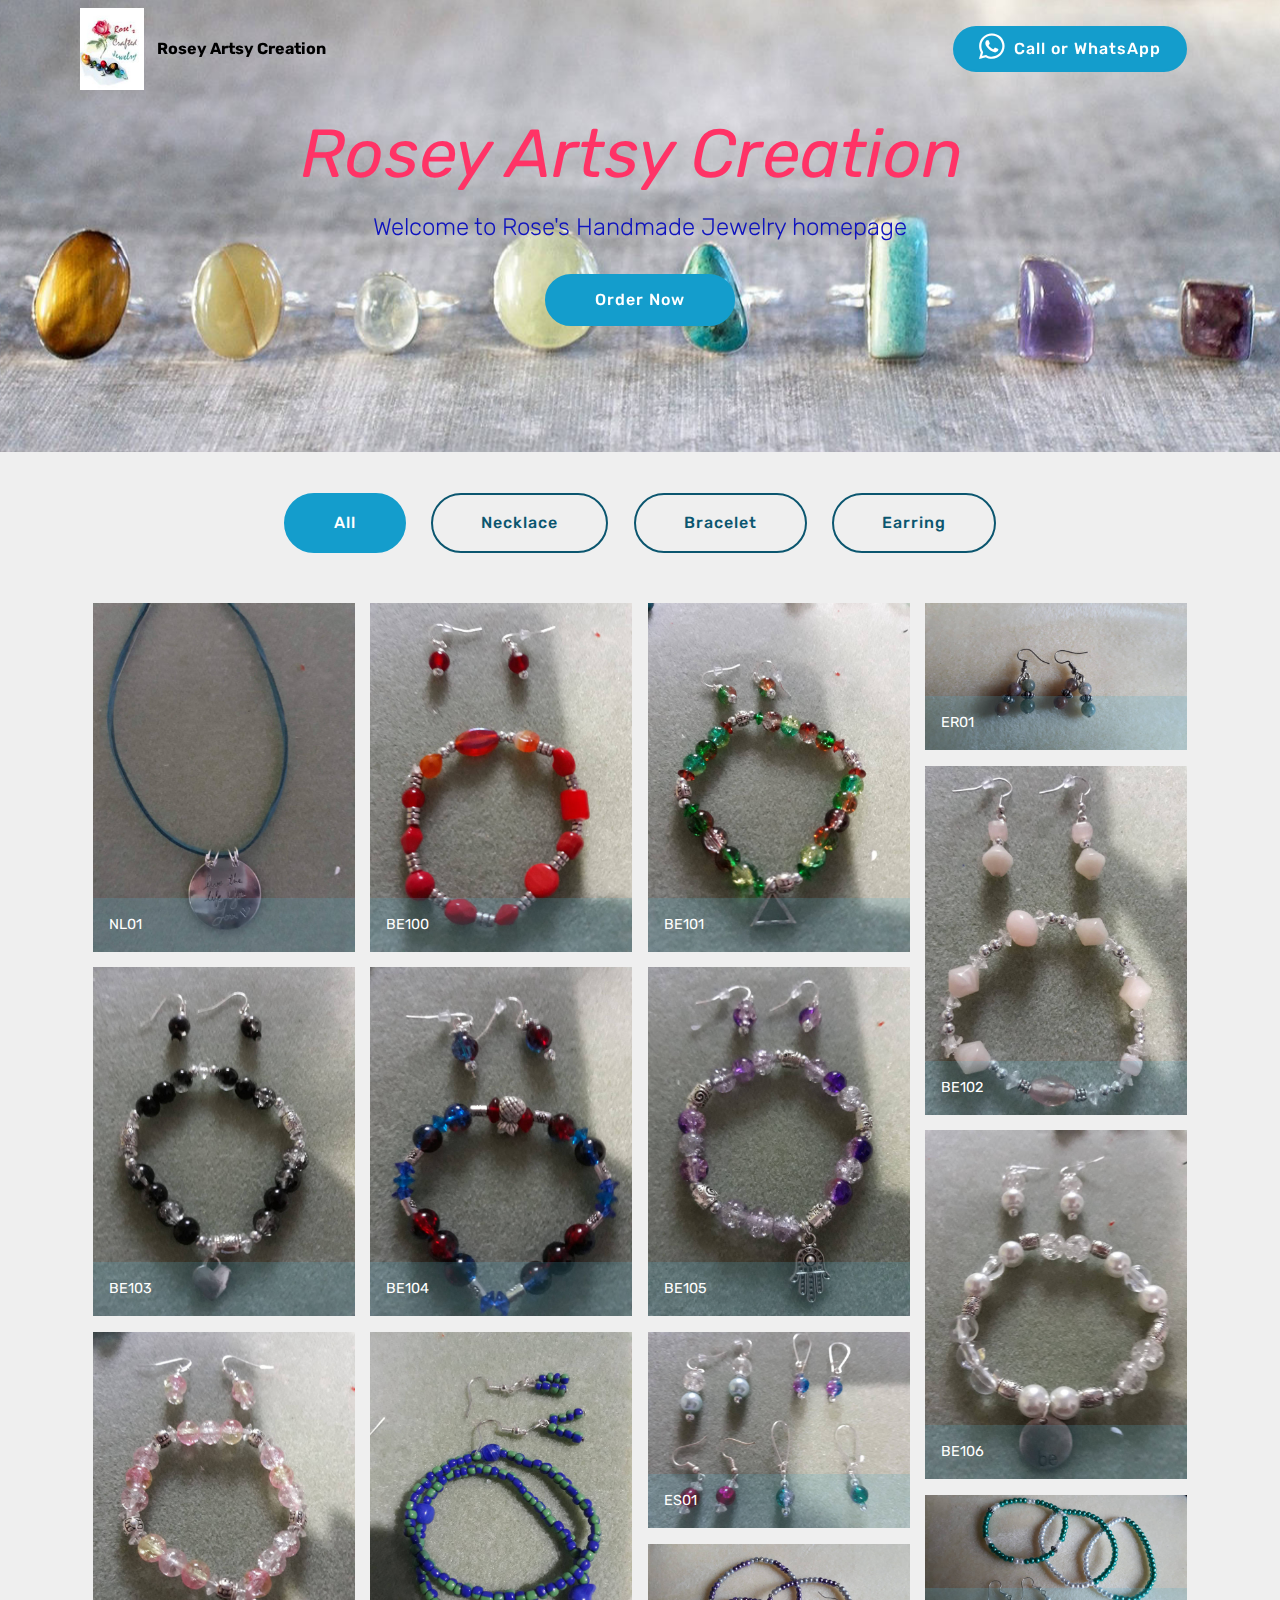
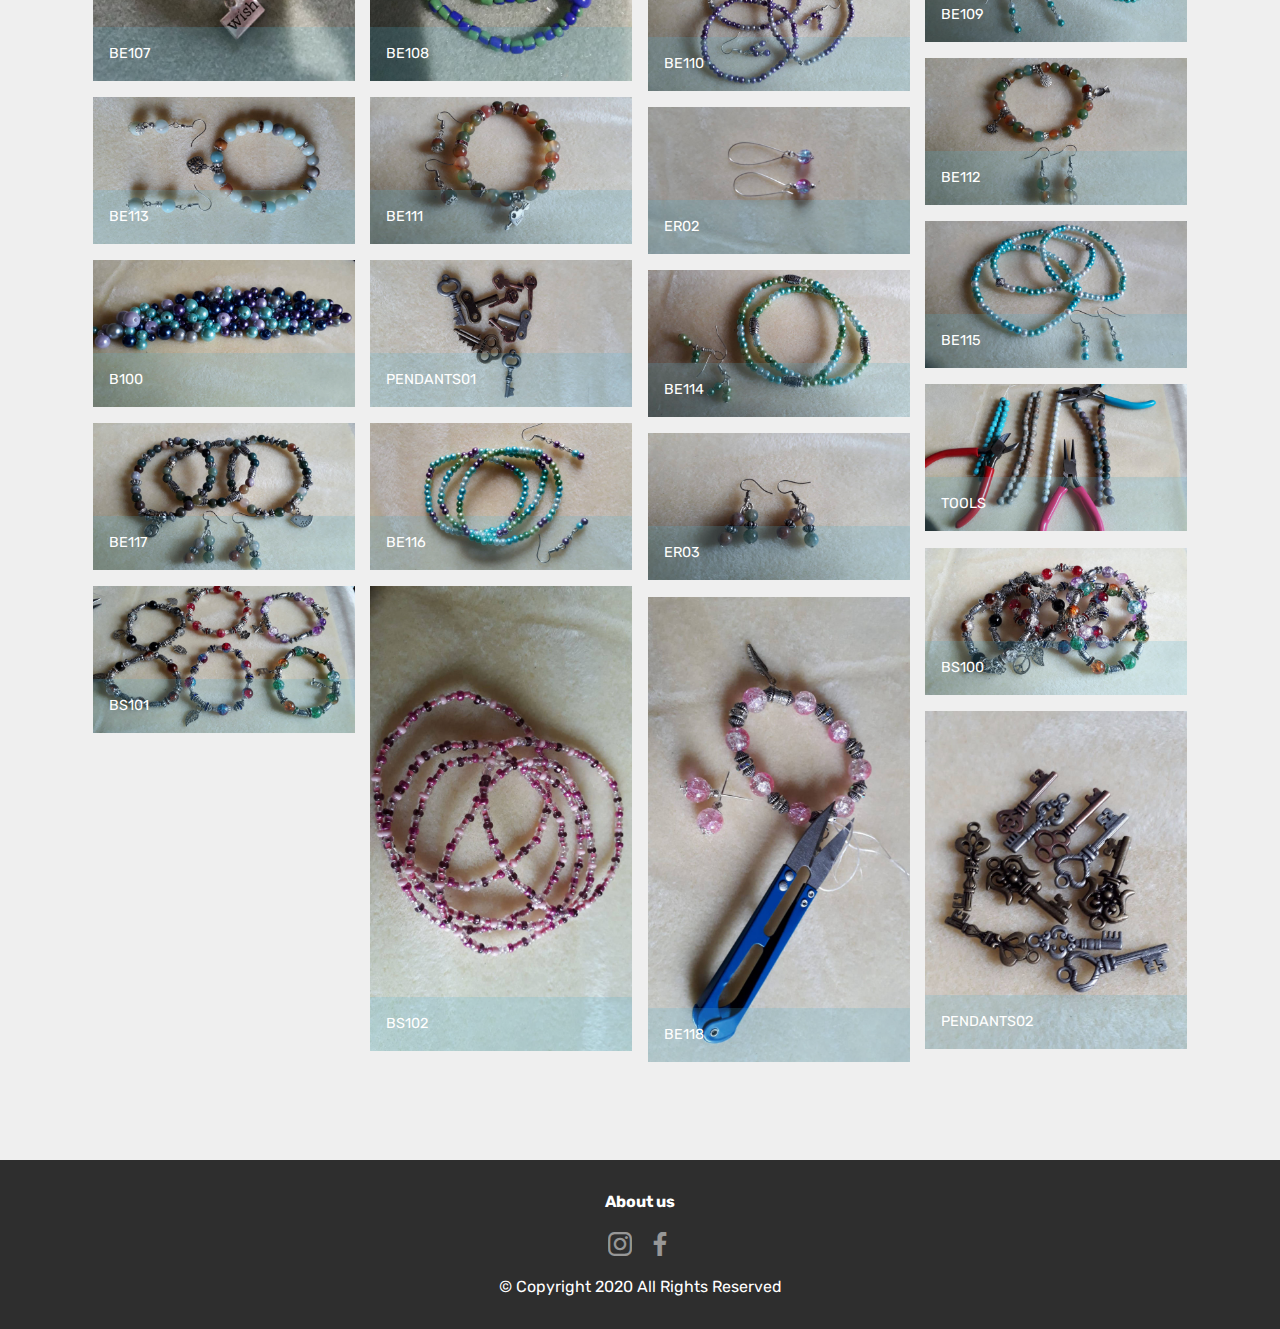
<file: index.html>
<!DOCTYPE html>
<html  >
<head>
  <!-- Site made with Mobirise Website Builder v4.12.0, https://mobirise.com -->
  <meta charset="UTF-8">
  <meta http-equiv="X-UA-Compatible" content="IE=edge">
  <meta name="generator" content="Mobirise v4.12.0, mobirise.com">
  <meta name="viewport" content="width=device-width, initial-scale=1, minimum-scale=1">
  <link rel="shortcut icon" href="assets/images/img-20190413-wa0018-122x156.jpg" type="image/x-icon">
  <meta name="description" content="">
  
  <title>Home</title>
  <link rel="stylesheet" href="assets/web/assets/mobirise-icons/mobirise-icons.css">
  <link rel="stylesheet" href="assets/bootstrap/css/bootstrap.min.css">
  <link rel="stylesheet" href="assets/bootstrap/css/bootstrap-grid.min.css">
  <link rel="stylesheet" href="assets/bootstrap/css/bootstrap-reboot.min.css">
  <link rel="stylesheet" href="assets/dropdown/css/style.css">
  <link rel="stylesheet" href="assets/tether/tether.min.css">
  <link rel="stylesheet" href="assets/socicon/css/styles.css">
  <link rel="stylesheet" href="assets/theme/css/style.css">
  <link rel="stylesheet" href="assets/gallery/style.css">
  <link rel="preload" as="style" href="assets/mobirise/css/mbr-additional.css"><link rel="stylesheet" href="assets/mobirise/css/mbr-additional.css" type="text/css">
  
  
  
</head>
<body>
  <section class="menu cid-rq1ci5N69X" once="menu" id="menu2-1">

    

    <nav class="navbar navbar-expand beta-menu navbar-dropdown align-items-center navbar-fixed-top navbar-toggleable-sm bg-color transparent">
        <button class="navbar-toggler navbar-toggler-right" type="button" data-toggle="collapse" data-target="#navbarSupportedContent" aria-controls="navbarSupportedContent" aria-expanded="false" aria-label="Toggle navigation">
            <div class="hamburger">
                <span></span>
                <span></span>
                <span></span>
                <span></span>
            </div>
        </button>
        <div class="menu-logo">
            <div class="navbar-brand">
                <span class="navbar-logo">
                    <a href="https://mobirise.co">
                        <img src="assets/images/img-20190413-wa0018-122x156.jpg" alt="Mobirise" title="" style="height: 5.1rem;">
                    </a>
                </span>
                <span class="navbar-caption-wrap"><a class="navbar-caption text-black display-7" href="https://mobirise.co">
                        Rosey Artsy Creation </a></span>
            </div>
        </div>
        <div class="collapse navbar-collapse" id="navbarSupportedContent">
            
            <div class="navbar-buttons mbr-section-btn"><a class="btn btn-sm btn-primary display-4" href="tel:18764228508"><span class="socicon socicon-whatsapp mbr-iconfont mbr-iconfont-btn"></span>
                    Call or WhatsApp</a></div>
        </div>
    </nav>
</section>

<section class="engine"><a href="https://mobirise.info/y">html website templates</a></section><section class="mbr-section content5 cid-rq1pBQLh9c mbr-parallax-background" id="content5-c">

    

    

    <div class="container">
        <div class="media-container-row">
            <div class="title col-12 col-md-8">
                <h2 class="align-center mbr-bold mbr-white pb-3 mbr-fonts-style display-1"><span style="font-weight: normal;"><em>Rosey Artsy Creation&nbsp;</em></span></h2>
                <h3 class="mbr-section-subtitle align-center mbr-light mbr-white pb-3 mbr-fonts-style display-5">Welcome to Rose's Handmade Jewelry homepage</h3>
                
                <div class="mbr-section-btn align-center"><a class="btn btn-primary display-4" href="page2.html">Order Now</a></div>
            </div>
        </div>
    </div>
</section>

<section class="mbr-gallery mbr-slider-carousel cid-rq1j20ryjX" id="gallery2-6">

    

    <div class="container">
        <div><!-- Filter --><div class="mbr-gallery-filter container gallery-filter-active"><ul buttons="0"><li class="mbr-gallery-filter-all"><a class="btn btn-md btn-primary-outline active display-7" href="">All</a></li></ul></div><!-- Gallery --><div class="mbr-gallery-row"><div class="mbr-gallery-layout-default"><div><div><div class="mbr-gallery-item mbr-gallery-item--p1" data-video-url="false" data-tags="Necklace"><div href="#lb-gallery2-6" data-slide-to="0" data-toggle="modal"><img src="assets/images/img-20190413-wa0008-1200x1600-800x1067.jpg" alt="" title=""><span class="icon-focus"></span><span class="mbr-gallery-title mbr-fonts-style display-7">NL01</span></div></div><div class="mbr-gallery-item mbr-gallery-item--p1" data-video-url="false" data-tags="Bracelet"><div href="#lb-gallery2-6" data-slide-to="1" data-toggle="modal"><img src="assets/images/img-20190413-wa0014-1200x1600-800x1067.jpg" alt="" title=""><span class="icon-focus"></span><span class="mbr-gallery-title mbr-fonts-style display-7">BE100</span></div></div><div class="mbr-gallery-item mbr-gallery-item--p1" data-video-url="false" data-tags="Bracelet"><div href="#lb-gallery2-6" data-slide-to="2" data-toggle="modal"><img src="assets/images/img-20190413-wa0005-1200x1600-800x1067.jpg" alt="" title=""><span class="icon-focus"></span><span class="mbr-gallery-title mbr-fonts-style display-7">BE101</span></div></div><div class="mbr-gallery-item mbr-gallery-item--p1" data-video-url="false" data-tags="Earring"><div href="#lb-gallery2-6" data-slide-to="3" data-toggle="modal"><img src="assets/images/whatsapp-image-2019-05-10-at-2.34.42-pm1-1600x900-800x450.jpg" alt="" title=""><span class="icon-focus"></span><span class="mbr-gallery-title mbr-fonts-style display-7">ER01</span></div></div><div class="mbr-gallery-item mbr-gallery-item--p1" data-video-url="false" data-tags="Bracelet"><div href="#lb-gallery2-6" data-slide-to="4" data-toggle="modal"><img src="assets/images/img-20190413-wa0007-1200x1600-800x1067.jpg" alt="" title=""><span class="icon-focus"></span><span class="mbr-gallery-title mbr-fonts-style display-7">BE102</span></div></div><div class="mbr-gallery-item mbr-gallery-item--p1" data-video-url="false" data-tags="Bracelet"><div href="#lb-gallery2-6" data-slide-to="5" data-toggle="modal"><img src="assets/images/img-20190413-wa0009-1200x1600-800x1067.jpg" alt="" title=""><span class="icon-focus"></span><span class="mbr-gallery-title mbr-fonts-style display-7">BE103</span></div></div><div class="mbr-gallery-item mbr-gallery-item--p1" data-video-url="false" data-tags="Bracelet"><div href="#lb-gallery2-6" data-slide-to="6" data-toggle="modal"><img src="assets/images/img-20190413-wa0006-1200x1600-800x1067.jpg" alt="" title=""><span class="icon-focus"></span><span class="mbr-gallery-title mbr-fonts-style display-7">BE104</span></div></div><div class="mbr-gallery-item mbr-gallery-item--p1" data-video-url="false" data-tags="Bracelet"><div href="#lb-gallery2-6" data-slide-to="7" data-toggle="modal"><img src="assets/images/img-20190413-wa0012-1200x1600-800x1067.jpg" alt="" title=""><span class="icon-focus"></span><span class="mbr-gallery-title mbr-fonts-style display-7">BE105</span></div></div><div class="mbr-gallery-item mbr-gallery-item--p1" data-video-url="false" data-tags="Bracelet"><div href="#lb-gallery2-6" data-slide-to="8" data-toggle="modal"><img src="assets/images/img-20190413-wa0013-1200x1600-800x1067.jpg" alt="" title=""><span class="icon-focus"></span><span class="mbr-gallery-title mbr-fonts-style display-7">BE106</span></div></div><div class="mbr-gallery-item mbr-gallery-item--p1" data-video-url="false" data-tags="Bracelet"><div href="#lb-gallery2-6" data-slide-to="9" data-toggle="modal"><img src="assets/images/img-20190413-wa0017-1200x1600-800x1067.jpg" alt="" title=""><span class="icon-focus"></span><span class="mbr-gallery-title mbr-fonts-style display-7">BE107</span></div></div><div class="mbr-gallery-item mbr-gallery-item--p1" data-video-url="false" data-tags="Bracelet"><div href="#lb-gallery2-6" data-slide-to="10" data-toggle="modal"><img src="assets/images/img-20190413-wa0011-1200x1600-800x1067.jpg" alt="" title=""><span class="icon-focus"></span><span class="mbr-gallery-title mbr-fonts-style display-7">BE108</span></div></div><div class="mbr-gallery-item mbr-gallery-item--p1" data-video-url="false" data-tags="Bracelet"><div href="#lb-gallery2-6" data-slide-to="11" data-toggle="modal"><img src="assets/images/img-20190413-wa0015-1600x1200-800x600.jpg" alt="" title=""><span class="icon-focus"></span><span class="mbr-gallery-title mbr-fonts-style display-7">ES01</span></div></div><div class="mbr-gallery-item mbr-gallery-item--p1" data-video-url="false" data-tags="Bracelet"><div href="#lb-gallery2-6" data-slide-to="12" data-toggle="modal"><img src="assets/images/whatsapp-image-2019-05-10-at-2.34.43-pm3-1600x900-800x450.jpg" alt="" title=""><span class="icon-focus"></span><span class="mbr-gallery-title mbr-fonts-style display-7">BE109</span></div></div><div class="mbr-gallery-item mbr-gallery-item--p1" data-video-url="false" data-tags="Bracelet"><div href="#lb-gallery2-6" data-slide-to="13" data-toggle="modal"><img src="assets/images/whatsapp-image-2019-05-10-at-2.34.43-pm2-1600x900-800x450.jpg" alt="" title=""><span class="icon-focus"></span><span class="mbr-gallery-title mbr-fonts-style display-7">BE110</span></div></div><div class="mbr-gallery-item mbr-gallery-item--p1" data-video-url="false" data-tags="Bracelet"><div href="#lb-gallery2-6" data-slide-to="14" data-toggle="modal"><img src="assets/images/whatsapp-image-2019-05-10-at-2.34.43-pm-1600x900-800x450.jpg" alt="" title=""><span class="icon-focus"></span><span class="mbr-gallery-title mbr-fonts-style display-7">BE112</span></div></div><div class="mbr-gallery-item mbr-gallery-item--p1" data-video-url="false" data-tags="Bracelet"><div href="#lb-gallery2-6" data-slide-to="15" data-toggle="modal"><img src="assets/images/whatsapp-image-2019-05-10-at-2.34.43-pm1-1600x900-800x450.jpg" alt="" title=""><span class="icon-focus"></span><span class="mbr-gallery-title mbr-fonts-style display-7">BE113</span></div></div><div class="mbr-gallery-item mbr-gallery-item--p1" data-video-url="false" data-tags="Bracelet"><div href="#lb-gallery2-6" data-slide-to="16" data-toggle="modal"><img src="assets/images/whatsapp-image-2019-05-10-at-2.34.47-pm1-1600x900-800x450.jpg" alt="" title=""><span class="icon-focus"></span><span class="mbr-gallery-title mbr-fonts-style display-7">BE111</span></div></div><div class="mbr-gallery-item mbr-gallery-item--p1" data-video-url="false" data-tags="Earring"><div href="#lb-gallery2-6" data-slide-to="17" data-toggle="modal"><img src="assets/images/whatsapp-image-2019-05-10-at-2.34.47-pm4-1600x900-800x450.jpg" alt="" title=""><span class="icon-focus"></span><span class="mbr-gallery-title mbr-fonts-style display-7">ER02</span></div></div><div class="mbr-gallery-item mbr-gallery-item--p1" data-video-url="false" data-tags="Bracelet"><div href="#lb-gallery2-6" data-slide-to="18" data-toggle="modal"><img src="assets/images/whatsapp-image-2019-05-10-at-2.34.47-pm2-1600x900-800x450.jpg" alt="" title=""><span class="icon-focus"></span><span class="mbr-gallery-title mbr-fonts-style display-7">BE115</span></div></div><div class="mbr-gallery-item mbr-gallery-item--p1" data-video-url="false" data-tags="Bracelet"><div href="#lb-gallery2-6" data-slide-to="19" data-toggle="modal"><img src="assets/images/whatsapp-image-2019-05-10-at-2.34.48-pm1-1600x900-800x450.jpg" alt="" title=""><span class="icon-focus"></span><span class="mbr-gallery-title mbr-fonts-style display-7">B100</span></div></div><div class="mbr-gallery-item mbr-gallery-item--p1" data-video-url="false" data-tags="Bracelet"><div href="#lb-gallery2-6" data-slide-to="20" data-toggle="modal"><img src="assets/images/whatsapp-image-2019-05-10-at-2.34.47-pm5-1600x900-800x450.jpg" alt="" title=""><span class="icon-focus"></span><span class="mbr-gallery-title mbr-fonts-style display-7">PENDANTS01</span></div></div><div class="mbr-gallery-item mbr-gallery-item--p1" data-video-url="false" data-tags="Bracelet"><div href="#lb-gallery2-6" data-slide-to="21" data-toggle="modal"><img src="assets/images/whatsapp-image-2019-05-10-at-2.34.47-pm-1600x900-800x450.jpg" alt="" title=""><span class="icon-focus"></span><span class="mbr-gallery-title mbr-fonts-style display-7">BE114</span></div></div><div class="mbr-gallery-item mbr-gallery-item--p1" data-video-url="false" data-tags="Bracelet"><div href="#lb-gallery2-6" data-slide-to="22" data-toggle="modal"><img src="assets/images/whatsapp-image-2019-05-10-at-2.34.42-pm-1600x900-800x450.jpg" alt="" title=""><span class="icon-focus"></span><span class="mbr-gallery-title mbr-fonts-style display-7">TOOLS</span></div></div><div class="mbr-gallery-item mbr-gallery-item--p1" data-video-url="false" data-tags="Bracelet"><div href="#lb-gallery2-6" data-slide-to="23" data-toggle="modal"><img src="assets/images/whatsapp-image-2019-05-10-at-2.34.42-pm2-1600x900-800x450.jpg" alt="" title=""><span class="icon-focus"></span><span class="mbr-gallery-title mbr-fonts-style display-7">BE117</span></div></div><div class="mbr-gallery-item mbr-gallery-item--p1" data-video-url="false" data-tags="Bracelet"><div href="#lb-gallery2-6" data-slide-to="24" data-toggle="modal"><img src="assets/images/whatsapp-image-2019-05-10-at-2.34.44-pm-1600x900-800x450.jpg" alt="" title=""><span class="icon-focus"></span><span class="mbr-gallery-title mbr-fonts-style display-7">BE116</span></div></div><div class="mbr-gallery-item mbr-gallery-item--p1" data-video-url="false" data-tags="Earring"><div href="#lb-gallery2-6" data-slide-to="25" data-toggle="modal"><img src="assets/images/whatsapp-image-2019-05-10-at-2.34.42-pm1-1600x900-800x450.jpg" alt="" title=""><span class="icon-focus"></span><span class="mbr-gallery-title mbr-fonts-style display-7">ER03</span></div></div><div class="mbr-gallery-item mbr-gallery-item--p1" data-video-url="false" data-tags="Bracelet"><div href="#lb-gallery2-6" data-slide-to="26" data-toggle="modal"><img src="assets/images/whatsapp-image-2019-05-10-at-2.34.48-pm4-1600x900-800x450.jpg" alt="" title=""><span class="icon-focus"></span><span class="mbr-gallery-title mbr-fonts-style display-7">BS100</span></div></div><div class="mbr-gallery-item mbr-gallery-item--p1" data-video-url="false" data-tags="Bracelet"><div href="#lb-gallery2-6" data-slide-to="27" data-toggle="modal"><img src="assets/images/whatsapp-image-2019-05-10-at-2.34.48-pm3-1600x900-800x450.jpg" alt="" title=""><span class="icon-focus"></span><span class="mbr-gallery-title mbr-fonts-style display-7">BS101</span></div></div><div class="mbr-gallery-item mbr-gallery-item--p1" data-video-url="false" data-tags="Bracelet"><div href="#lb-gallery2-6" data-slide-to="28" data-toggle="modal"><img src="assets/images/whatsapp-image-2019-05-10-at-2.34.46-pm-900x1600-800x1422.jpg" alt="" title=""><span class="icon-focus"></span><span class="mbr-gallery-title mbr-fonts-style display-7">BS102</span></div></div><div class="mbr-gallery-item mbr-gallery-item--p1" data-video-url="false" data-tags="Bracelet"><div href="#lb-gallery2-6" data-slide-to="29" data-toggle="modal"><img src="assets/images/whatsapp-image-2019-05-10-at-2.34.47-pm3-900x1600-800x1422.jpg" alt="" title=""><span class="icon-focus"></span><span class="mbr-gallery-title mbr-fonts-style display-7">BE118</span></div></div><div class="mbr-gallery-item mbr-gallery-item--p1" data-video-url="false" data-tags="Bracelet"><div href="#lb-gallery2-6" data-slide-to="30" data-toggle="modal"><img src="assets/images/whatsapp-image-2019-05-10-at-2.34.48-pm-900x1600-800x1035.jpeg" alt="" title=""><span class="icon-focus"></span><span class="mbr-gallery-title mbr-fonts-style display-7">PENDANTS02</span></div></div></div></div><div class="clearfix"></div></div></div><!-- Lightbox --><div data-app-prevent-settings="" class="mbr-slider modal fade carousel slide" tabindex="-1" data-keyboard="true" data-interval="false" id="lb-gallery2-6"><div class="modal-dialog"><div class="modal-content"><div class="modal-body"><div class="carousel-inner"><div class="carousel-item"><img src="assets/images/img-20190413-wa0008-1200x1600.jpg" alt="" title=""></div><div class="carousel-item"><img src="assets/images/img-20190413-wa0014-1200x1600.jpg" alt="" title=""></div><div class="carousel-item"><img src="assets/images/img-20190413-wa0005-1200x1600.jpg" alt="" title=""></div><div class="carousel-item active"><img src="assets/images/whatsapp-image-2019-05-10-at-2.34.42-pm1-1600x900.jpg" alt="" title=""></div><div class="carousel-item"><img src="assets/images/img-20190413-wa0007-1200x1600.jpg" alt="" title=""></div><div class="carousel-item"><img src="assets/images/img-20190413-wa0009-1200x1600.jpg" alt="" title=""></div><div class="carousel-item"><img src="assets/images/img-20190413-wa0006-1200x1600.jpg" alt="" title=""></div><div class="carousel-item"><img src="assets/images/img-20190413-wa0012-1200x1600.jpg" alt="" title=""></div><div class="carousel-item"><img src="assets/images/img-20190413-wa0013-1200x1600.jpg" alt="" title=""></div><div class="carousel-item"><img src="assets/images/img-20190413-wa0017-1200x1600.jpg" alt="" title=""></div><div class="carousel-item"><img src="assets/images/img-20190413-wa0011-1200x1600.jpg" alt="" title=""></div><div class="carousel-item"><img src="assets/images/img-20190413-wa0015-1600x1200.jpg" alt="" title=""></div><div class="carousel-item"><img src="assets/images/whatsapp-image-2019-05-10-at-2.34.43-pm3-1600x900.jpg" alt="" title=""></div><div class="carousel-item"><img src="assets/images/whatsapp-image-2019-05-10-at-2.34.43-pm2-1600x900.jpg" alt="" title=""></div><div class="carousel-item"><img src="assets/images/whatsapp-image-2019-05-10-at-2.34.43-pm-1600x900.jpg" alt="" title=""></div><div class="carousel-item"><img src="assets/images/whatsapp-image-2019-05-10-at-2.34.43-pm1-1600x900.jpg" alt="" title=""></div><div class="carousel-item"><img src="assets/images/whatsapp-image-2019-05-10-at-2.34.47-pm1-1600x900.jpg" alt="" title=""></div><div class="carousel-item"><img src="assets/images/whatsapp-image-2019-05-10-at-2.34.47-pm4-1600x900.jpg" alt="" title=""></div><div class="carousel-item"><img src="assets/images/whatsapp-image-2019-05-10-at-2.34.47-pm2-1600x900.jpg" alt="" title=""></div><div class="carousel-item"><img src="assets/images/whatsapp-image-2019-05-10-at-2.34.48-pm1-1600x900.jpg" alt="" title=""></div><div class="carousel-item"><img src="assets/images/whatsapp-image-2019-05-10-at-2.34.47-pm5-1600x900.jpg" alt="" title=""></div><div class="carousel-item"><img src="assets/images/whatsapp-image-2019-05-10-at-2.34.47-pm-1600x900.jpg" alt="" title=""></div><div class="carousel-item"><img src="assets/images/whatsapp-image-2019-05-10-at-2.34.42-pm-1600x900.jpg" alt="" title=""></div><div class="carousel-item"><img src="assets/images/whatsapp-image-2019-05-10-at-2.34.42-pm2-1600x900.jpg" alt="" title=""></div><div class="carousel-item"><img src="assets/images/whatsapp-image-2019-05-10-at-2.34.44-pm-1600x900.jpg" alt="" title=""></div><div class="carousel-item"><img src="assets/images/whatsapp-image-2019-05-10-at-2.34.42-pm1-1600x900.jpg" alt="" title=""></div><div class="carousel-item"><img src="assets/images/whatsapp-image-2019-05-10-at-2.34.48-pm4-1600x900.jpg" alt="" title=""></div><div class="carousel-item"><img src="assets/images/whatsapp-image-2019-05-10-at-2.34.48-pm3-1600x900.jpg" alt="" title=""></div><div class="carousel-item"><img src="assets/images/whatsapp-image-2019-05-10-at-2.34.46-pm-900x1600.jpg" alt="" title=""></div><div class="carousel-item"><img src="assets/images/whatsapp-image-2019-05-10-at-2.34.47-pm3-900x1600.jpg" alt="" title=""></div><div class="carousel-item"><img src="assets/images/whatsapp-image-2019-05-10-at-2.34.48-pm-900x1600.jpeg" alt="" title=""></div></div><a class="carousel-control carousel-control-prev" role="button" data-slide="prev" href="#lb-gallery2-6"><span class="mbri-left mbr-iconfont" aria-hidden="true"></span><span class="sr-only">Previous</span></a><a class="carousel-control carousel-control-next" role="button" data-slide="next" href="#lb-gallery2-6"><span class="mbri-right mbr-iconfont" aria-hidden="true"></span><span class="sr-only">Next</span></a><a class="close" href="#" role="button" data-dismiss="modal"><span class="sr-only">Close</span></a></div></div></div></div></div>
    </div>

</section>

<section once="" class="cid-rq1onAJ0ux" id="footer7-8">

    

    

    <div class="container">
        <div class="media-container-row align-center mbr-white">
            <div class="row row-links">
                <ul class="foot-menu">
                    
                    
                    
                    
                    
                <li class="foot-menu-item mbr-fonts-style display-7">
                        <a class="text-white mbr-bold" href="page1.html" target="_blank">About us</a>
                    </li></ul>
            </div>
            <div class="row social-row">
                <div class="social-list align-right pb-2">
                    
                    
                    
                    
                    
                    
                <div class="soc-item">
                        <a href="https://twitter.com/" target="_blank">
                            <span class="mbr-iconfont mbr-iconfont-social socicon-instagram socicon"></span>
                        </a>
                    </div><div class="soc-item">
                        <a href="https://www.facebook.com/pages/Mobirise/1616226671953247" target="_blank">
                            <span class="socicon-facebook socicon mbr-iconfont mbr-iconfont-social"></span>
                        </a>
                    </div></div>
            </div>
            <div class="row row-copirayt">
                <p class="mbr-text mb-0 mbr-fonts-style mbr-white align-center display-7">
                    © Copyright 2020 All Rights Reserved
                </p>
            </div>
        </div>
    </div>
</section>


  <script src="assets/web/assets/jquery/jquery.min.js"></script>
  <script src="assets/popper/popper.min.js"></script>
  <script src="assets/bootstrap/js/bootstrap.min.js"></script>
  <script src="assets/masonry/masonry.pkgd.min.js"></script>
  <script src="assets/imagesloaded/imagesloaded.pkgd.min.js"></script>
  <script src="assets/smoothscroll/smooth-scroll.js"></script>
  <script src="assets/dropdown/js/nav-dropdown.js"></script>
  <script src="assets/dropdown/js/navbar-dropdown.js"></script>
  <script src="assets/touchswipe/jquery.touch-swipe.min.js"></script>
  <script src="assets/tether/tether.min.js"></script>
  <script src="assets/bootstrapcarouselswipe/bootstrap-carousel-swipe.js"></script>
  <script src="assets/vimeoplayer/jquery.mb.vimeo_player.js"></script>
  <script src="assets/parallax/jarallax.min.js"></script>
  <script src="assets/theme/js/script.js"></script>
  <script src="assets/gallery/player.min.js"></script>
  <script src="assets/gallery/script.js"></script>
  <script src="assets/slidervideo/script.js"></script>
  
  
</body>
</html>
</file>
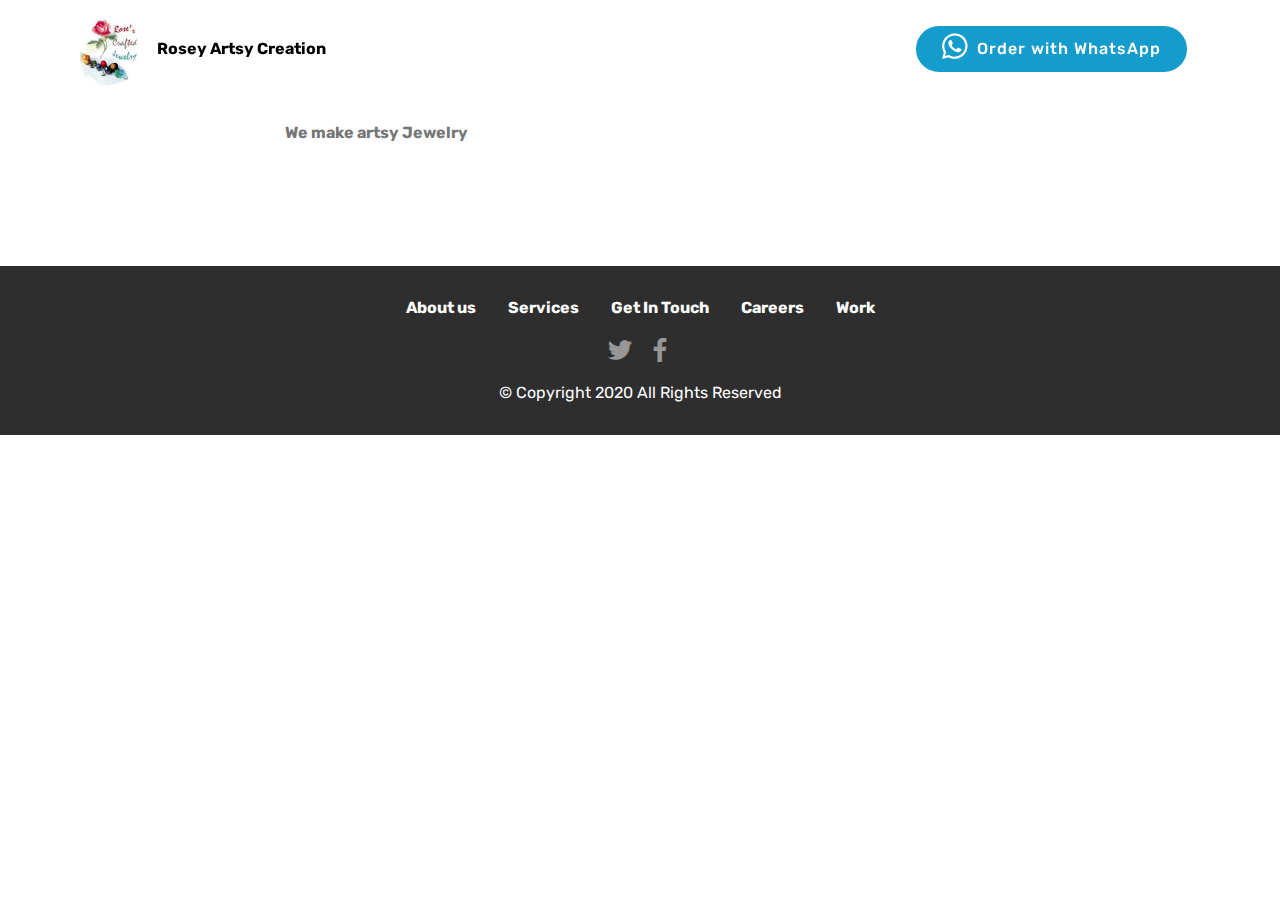
<file: page1.html>
<!DOCTYPE html>
<html  >
<head>
  <!-- Site made with Mobirise Website Builder v4.12.0, https://mobirise.com -->
  <meta charset="UTF-8">
  <meta http-equiv="X-UA-Compatible" content="IE=edge">
  <meta name="generator" content="Mobirise v4.12.0, mobirise.com">
  <meta name="viewport" content="width=device-width, initial-scale=1, minimum-scale=1">
  <link rel="shortcut icon" href="assets/images/img-20190413-wa0018-122x156.jpg" type="image/x-icon">
  <meta name="description" content="Web Page Builder Description">
  
  <title>about</title>
  <link rel="stylesheet" href="assets/bootstrap/css/bootstrap.min.css">
  <link rel="stylesheet" href="assets/bootstrap/css/bootstrap-grid.min.css">
  <link rel="stylesheet" href="assets/bootstrap/css/bootstrap-reboot.min.css">
  <link rel="stylesheet" href="assets/tether/tether.min.css">
  <link rel="stylesheet" href="assets/dropdown/css/style.css">
  <link rel="stylesheet" href="assets/socicon/css/styles.css">
  <link rel="stylesheet" href="assets/theme/css/style.css">
  <link rel="preload" as="style" href="assets/mobirise/css/mbr-additional.css"><link rel="stylesheet" href="assets/mobirise/css/mbr-additional.css" type="text/css">
  
  
  
</head>
<body>
  <section class="menu cid-rq1tbGjsDn" once="menu" id="menu2-h">

    

    <nav class="navbar navbar-expand beta-menu navbar-dropdown align-items-center navbar-fixed-top navbar-toggleable-sm bg-color transparent">
        <button class="navbar-toggler navbar-toggler-right" type="button" data-toggle="collapse" data-target="#navbarSupportedContent" aria-controls="navbarSupportedContent" aria-expanded="false" aria-label="Toggle navigation">
            <div class="hamburger">
                <span></span>
                <span></span>
                <span></span>
                <span></span>
            </div>
        </button>
        <div class="menu-logo">
            <div class="navbar-brand">
                <span class="navbar-logo">
                    <a href="https://mobirise.co">
                        <img src="assets/images/img-20190413-wa0018-122x156.jpg" alt="Mobirise" title="" style="height: 5.1rem;">
                    </a>
                </span>
                <span class="navbar-caption-wrap"><a class="navbar-caption text-black display-7" href="https://mobirise.co">
                        Rosey Artsy Creation </a></span>
            </div>
        </div>
        <div class="collapse navbar-collapse" id="navbarSupportedContent">
            
            <div class="navbar-buttons mbr-section-btn"><a class="btn btn-sm btn-primary display-4" href="https://wa.me/+18764228508"><span class="socicon socicon-whatsapp mbr-iconfont mbr-iconfont-btn"></span>
                    Order with WhatsApp</a></div>
        </div>
    </nav>
</section>

<section class="engine"><a href="https://mobirise.info/c">free website builder</a></section><section class="mbr-section article content12 cid-rq1sZBThDT" id="content12-f">
     

    <div class="container">
        <div class="media-container-row">
            <div class="mbr-text counter-container col-12 col-md-8 mbr-fonts-style display-7">
                <div><strong>We make artsy Jewelry&nbsp;</strong></div>
            </div>
        </div>
    </div>
</section>

<section once="" class="cid-rq1t9sVsAz" id="footer7-g">

    

    

    <div class="container">
        <div class="media-container-row align-center mbr-white">
            <div class="row row-links">
                <ul class="foot-menu">
                    
                    
                    
                    
                    
                <li class="foot-menu-item mbr-fonts-style display-7">
                        <a class="text-white mbr-bold" href="#" target="_blank">About us</a>
                    </li><li class="foot-menu-item mbr-fonts-style display-7">
                        <a class="text-white mbr-bold" href="#" target="_blank">Services</a>
                    </li><li class="foot-menu-item mbr-fonts-style display-7">
                        <a class="text-white mbr-bold" href="#" target="_blank">Get In Touch</a>
                    </li><li class="foot-menu-item mbr-fonts-style display-7">
                        <a class="text-white mbr-bold" href="#" target="_blank">Careers</a>
                    </li><li class="foot-menu-item mbr-fonts-style display-7">
                        <a class="text-white mbr-bold" href="#" target="_blank">Work</a>
                    </li></ul>
            </div>
            <div class="row social-row">
                <div class="social-list align-right pb-2">
                    
                    
                    
                    
                    
                    
                <div class="soc-item">
                        <a href="https://twitter.com/mobirise" target="_blank">
                            <span class="socicon-twitter socicon mbr-iconfont mbr-iconfont-social"></span>
                        </a>
                    </div><div class="soc-item">
                        <a href="https://www.facebook.com/pages/Mobirise/1616226671953247" target="_blank">
                            <span class="socicon-facebook socicon mbr-iconfont mbr-iconfont-social"></span>
                        </a>
                    </div></div>
            </div>
            <div class="row row-copirayt">
                <p class="mbr-text mb-0 mbr-fonts-style mbr-white align-center display-7">
                    © Copyright 2020 All Rights Reserved
                </p>
            </div>
        </div>
    </div>
</section>


  <script src="assets/web/assets/jquery/jquery.min.js"></script>
  <script src="assets/popper/popper.min.js"></script>
  <script src="assets/bootstrap/js/bootstrap.min.js"></script>
  <script src="assets/tether/tether.min.js"></script>
  <script src="assets/smoothscroll/smooth-scroll.js"></script>
  <script src="assets/dropdown/js/nav-dropdown.js"></script>
  <script src="assets/dropdown/js/navbar-dropdown.js"></script>
  <script src="assets/touchswipe/jquery.touch-swipe.min.js"></script>
  <script src="assets/theme/js/script.js"></script>
  
  
</body>
</html>
</file>
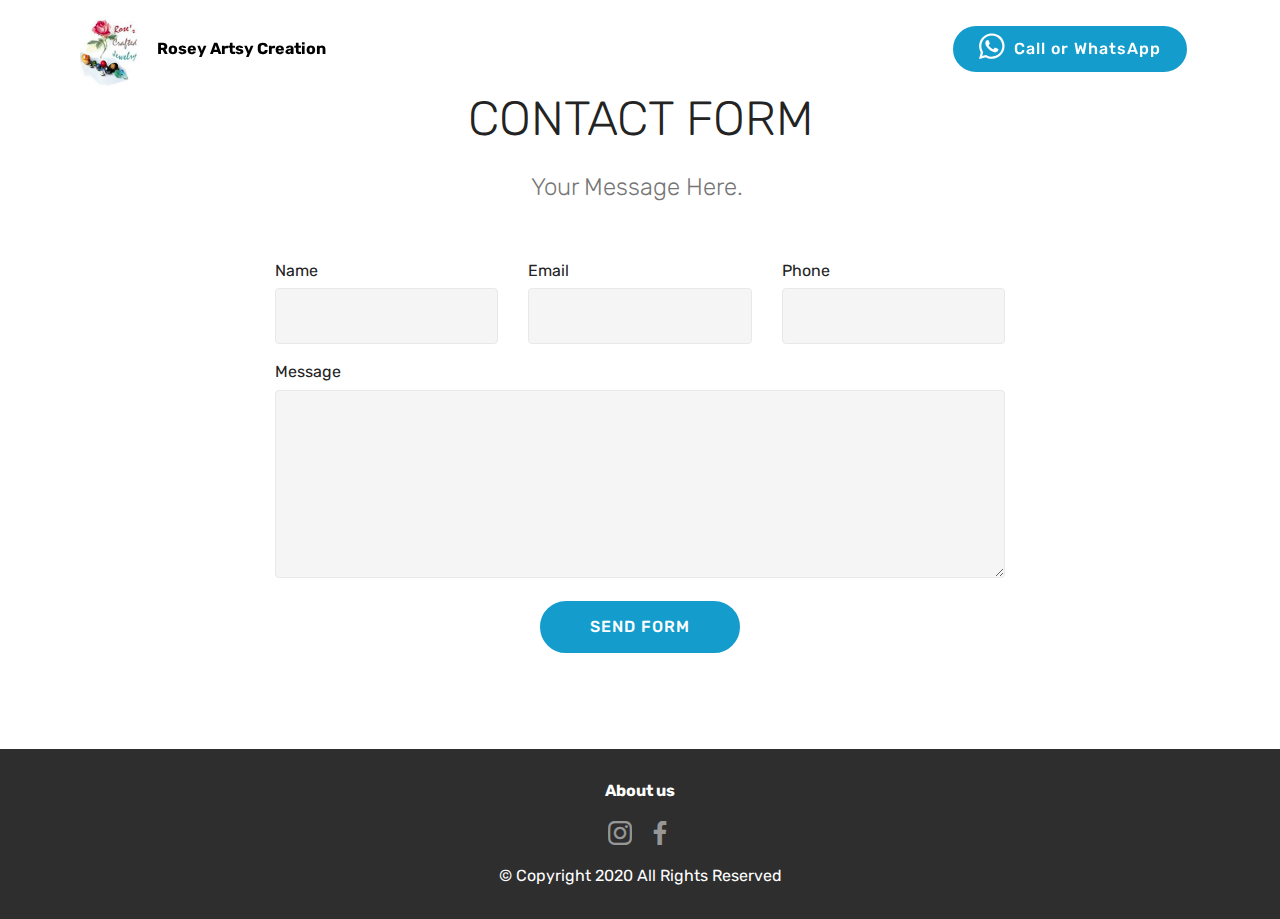
<file: page2.html>
<!DOCTYPE html>
<html  >
<head>
  <!-- Site made with Mobirise Website Builder v4.12.0, https://mobirise.com -->
  <meta charset="UTF-8">
  <meta http-equiv="X-UA-Compatible" content="IE=edge">
  <meta name="generator" content="Mobirise v4.12.0, mobirise.com">
  <meta name="viewport" content="width=device-width, initial-scale=1, minimum-scale=1">
  <link rel="shortcut icon" href="assets/images/img-20190413-wa0018-122x156.jpg" type="image/x-icon">
  <meta name="description" content="Site Creator Description">
  
  <title>Contact</title>
  <link rel="stylesheet" href="assets/bootstrap/css/bootstrap.min.css">
  <link rel="stylesheet" href="assets/bootstrap/css/bootstrap-grid.min.css">
  <link rel="stylesheet" href="assets/bootstrap/css/bootstrap-reboot.min.css">
  <link rel="stylesheet" href="assets/tether/tether.min.css">
  <link rel="stylesheet" href="assets/dropdown/css/style.css">
  <link rel="stylesheet" href="assets/socicon/css/styles.css">
  <link rel="stylesheet" href="assets/theme/css/style.css">
  <link rel="preload" as="style" href="assets/mobirise/css/mbr-additional.css"><link rel="stylesheet" href="assets/mobirise/css/mbr-additional.css" type="text/css">
  
  
  
</head>
<body>
  <section class="menu cid-rq1ci5N69X" once="menu" id="menu2-j">

    

    <nav class="navbar navbar-expand beta-menu navbar-dropdown align-items-center navbar-fixed-top navbar-toggleable-sm bg-color transparent">
        <button class="navbar-toggler navbar-toggler-right" type="button" data-toggle="collapse" data-target="#navbarSupportedContent" aria-controls="navbarSupportedContent" aria-expanded="false" aria-label="Toggle navigation">
            <div class="hamburger">
                <span></span>
                <span></span>
                <span></span>
                <span></span>
            </div>
        </button>
        <div class="menu-logo">
            <div class="navbar-brand">
                <span class="navbar-logo">
                    <a href="https://mobirise.co">
                        <img src="assets/images/img-20190413-wa0018-122x156.jpg" alt="Mobirise" title="" style="height: 5.1rem;">
                    </a>
                </span>
                <span class="navbar-caption-wrap"><a class="navbar-caption text-black display-7" href="https://mobirise.co">
                        Rosey Artsy Creation </a></span>
            </div>
        </div>
        <div class="collapse navbar-collapse" id="navbarSupportedContent">
            
            <div class="navbar-buttons mbr-section-btn"><a class="btn btn-sm btn-primary display-4" href="tel:18764228508"><span class="socicon socicon-whatsapp mbr-iconfont mbr-iconfont-btn"></span>
                    Call or WhatsApp</a></div>
        </div>
    </nav>
</section>

<section class="engine"><a href="https://mobirise.info/l">free site templates</a></section><section class="mbr-section form1 cid-rYvN42ph88" id="form1-l">

    

    
    <div class="container">
        <div class="row justify-content-center">
            <div class="title col-12 col-lg-8">
                <h2 class="mbr-section-title align-center pb-3 mbr-fonts-style display-2">
                    CONTACT FORM
                </h2>
                <h3 class="mbr-section-subtitle align-center mbr-light pb-3 mbr-fonts-style display-5">
                    Your Message Here.&nbsp;</h3>
            </div>
        </div>
    </div>
    <div class="container">
        <div class="row justify-content-center">
            <div class="media-container-column col-lg-8" data-form-type="formoid">
                <!---Formbuilder Form--->
                <form action="https://mobirise.com/" method="POST" class="mbr-form form-with-styler" data-form-title="Mobirise Form"><input type="hidden" name="email" data-form-email="true" value="nGeM3KI1/FO1cnA0MAl4Dpf0sxPJP2TkwxaL0YMvhaCUe2yd1cOGI7KteR5h16Hr+tK9rI/Rhnr2+EUh2F70+okVNLZvS2Zz16rEESclI3a+VnTe6KuRSZCz1Mk40PSa">
                    <div class="row">
                        <div hidden="hidden" data-form-alert="" class="alert alert-success col-12">Thanks for filling out the form!</div>
                        <div hidden="hidden" data-form-alert-danger="" class="alert alert-danger col-12">
                        </div>
                    </div>
                    <div class="dragArea row">
                        <div class="col-md-4  form-group" data-for="name">
                            <label for="name-form1-l" class="form-control-label mbr-fonts-style display-7">Name</label>
                            <input type="text" name="name" data-form-field="Name" required="required" class="form-control display-7" id="name-form1-l">
                        </div>
                        <div class="col-md-4  form-group" data-for="email">
                            <label for="email-form1-l" class="form-control-label mbr-fonts-style display-7">Email</label>
                            <input type="email" name="email" data-form-field="Email" required="required" class="form-control display-7" id="email-form1-l">
                        </div>
                        <div data-for="phone" class="col-md-4  form-group">
                            <label for="phone-form1-l" class="form-control-label mbr-fonts-style display-7">Phone</label>
                            <input type="tel" name="phone" data-form-field="Phone" class="form-control display-7" id="phone-form1-l">
                        </div>
                        <div data-for="message" class="col-md-12 form-group">
                            <label for="message-form1-l" class="form-control-label mbr-fonts-style display-7">Message</label>
                            <textarea name="message" data-form-field="Message" class="form-control display-7" id="message-form1-l"></textarea>
                        </div>
                        <div class="col-md-12 input-group-btn align-center">
                            <button type="submit" class="btn btn-primary btn-form display-4">SEND FORM</button>
                        </div>
                    </div>
                </form><!---Formbuilder Form--->
            </div>
        </div>
    </div>
</section>

<section once="" class="cid-rq1onAJ0ux" id="footer7-k">

    

    

    <div class="container">
        <div class="media-container-row align-center mbr-white">
            <div class="row row-links">
                <ul class="foot-menu">
                    
                    
                    
                    
                    
                <li class="foot-menu-item mbr-fonts-style display-7">
                        <a class="text-white mbr-bold" href="page1.html" target="_blank">About us</a>
                    </li></ul>
            </div>
            <div class="row social-row">
                <div class="social-list align-right pb-2">
                    
                    
                    
                    
                    
                    
                <div class="soc-item">
                        <a href="https://twitter.com/" target="_blank">
                            <span class="mbr-iconfont mbr-iconfont-social socicon-instagram socicon"></span>
                        </a>
                    </div><div class="soc-item">
                        <a href="https://www.facebook.com/pages/Mobirise/1616226671953247" target="_blank">
                            <span class="socicon-facebook socicon mbr-iconfont mbr-iconfont-social"></span>
                        </a>
                    </div></div>
            </div>
            <div class="row row-copirayt">
                <p class="mbr-text mb-0 mbr-fonts-style mbr-white align-center display-7">
                    © Copyright 2020 All Rights Reserved
                </p>
            </div>
        </div>
    </div>
</section>


  <script src="assets/web/assets/jquery/jquery.min.js"></script>
  <script src="assets/popper/popper.min.js"></script>
  <script src="assets/bootstrap/js/bootstrap.min.js"></script>
  <script src="assets/tether/tether.min.js"></script>
  <script src="assets/smoothscroll/smooth-scroll.js"></script>
  <script src="assets/dropdown/js/nav-dropdown.js"></script>
  <script src="assets/dropdown/js/navbar-dropdown.js"></script>
  <script src="assets/touchswipe/jquery.touch-swipe.min.js"></script>
  <script src="assets/theme/js/script.js"></script>
  <script src="assets/formoid/formoid.min.js"></script>
  
  
</body>
</html>
</file>
<file: assets/web/assets/mobirise-icons/mobirise-icons.css>
@font-face {
  font-family: 'MobiriseIcons';
  src:  url('mobirise-icons.eot?spat4u');
  src:  url('mobirise-icons.eot?spat4u#iefix') format('embedded-opentype'),
    url('mobirise-icons.ttf?spat4u') format('truetype'),
    url('mobirise-icons.woff?spat4u') format('woff'),
    url('mobirise-icons.svg?spat4u#MobiriseIcons') format('svg');
  font-weight: normal;
  font-style: normal;
  font-display: swap;
}

[class^="mbri-"], [class*=" mbri-"] {
  /* use !important to prevent issues with browser extensions that change fonts */
  font-family: MobiriseIcons !important;
  speak: none;
  font-style: normal;
  font-weight: normal;
  font-variant: normal;
  text-transform: none;
  line-height: 1;

  /* Better Font Rendering =========== */
  -webkit-font-smoothing: antialiased;
  -moz-osx-font-smoothing: grayscale;
}

.mbri-add-submenu:before {
  content: "\e900";
}
.mbri-alert:before {
  content: "\e901";
}
.mbri-align-center:before {
  content: "\e902";
}
.mbri-align-justify:before {
  content: "\e903";
}
.mbri-align-left:before {
  content: "\e904";
}
.mbri-align-right:before {
  content: "\e905";
}
.mbri-android:before {
  content: "\e906";
}
.mbri-apple:before {
  content: "\e907";
}
.mbri-arrow-down:before {
  content: "\e908";
}
.mbri-arrow-next:before {
  content: "\e909";
}
.mbri-arrow-prev:before {
  content: "\e90a";
}
.mbri-arrow-up:before {
  content: "\e90b";
}
.mbri-bold:before {
  content: "\e90c";
}
.mbri-bookmark:before {
  content: "\e90d";
}
.mbri-bootstrap:before {
  content: "\e90e";
}
.mbri-briefcase:before {
  content: "\e90f";
}
.mbri-browse:before {
  content: "\e910";
}
.mbri-bulleted-list:before {
  content: "\e911";
}
.mbri-calendar:before {
  content: "\e912";
}
.mbri-camera:before {
  content: "\e913";
}
.mbri-cart-add:before {
  content: "\e914";
}
.mbri-cart-full:before {
  content: "\e915";
}
.mbri-cash:before {
  content: "\e916";
}
.mbri-change-style:before {
  content: "\e917";
}
.mbri-chat:before {
  content: "\e918";
}
.mbri-clock:before {
  content: "\e919";
}
.mbri-close:before {
  content: "\e91a";
}
.mbri-cloud:before {
  content: "\e91b";
}
.mbri-code:before {
  content: "\e91c";
}
.mbri-contact-form:before {
  content: "\e91d";
}
.mbri-credit-card:before {
  content: "\e91e";
}
.mbri-cursor-click:before {
  content: "\e91f";
}
.mbri-cust-feedback:before {
  content: "\e920";
}
.mbri-database:before {
  content: "\e921";
}
.mbri-delivery:before {
  content: "\e922";
}
.mbri-desktop:before {
  content: "\e923";
}
.mbri-devices:before {
  content: "\e924";
}
.mbri-down:before {
  content: "\e925";
}
.mbri-download:before {
  content: "\e989";
}
.mbri-drag-n-drop:before {
  content: "\e927";
}
.mbri-drag-n-drop2:before {
  content: "\e928";
}
.mbri-edit:before {
  content: "\e929";
}
.mbri-edit2:before {
  content: "\e92a";
}
.mbri-error:before {
  content: "\e92b";
}
.mbri-extension:before {
  content: "\e92c";
}
.mbri-features:before {
  content: "\e92d";
}
.mbri-file:before {
  content: "\e92e";
}
.mbri-flag:before {
  content: "\e92f";
}
.mbri-folder:before {
  content: "\e930";
}
.mbri-gift:before {
  content: "\e931";
}
.mbri-github:before {
  content: "\e932";
}
.mbri-globe:before {
  content: "\e933";
}
.mbri-globe-2:before {
  content: "\e934";
}
.mbri-growing-chart:before {
  content: "\e935";
}
.mbri-hearth:before {
  content: "\e936";
}
.mbri-help:before {
  content: "\e937";
}
.mbri-home:before {
  content: "\e938";
}
.mbri-hot-cup:before {
  content: "\e939";
}
.mbri-idea:before {
  content: "\e93a";
}
.mbri-image-gallery:before {
  content: "\e93b";
}
.mbri-image-slider:before {
  content: "\e93c";
}
.mbri-info:before {
  content: "\e93d";
}
.mbri-italic:before {
  content: "\e93e";
}
.mbri-key:before {
  content: "\e93f";
}
.mbri-laptop:before {
  content: "\e940";
}
.mbri-layers:before {
  content: "\e941";
}
.mbri-left-right:before {
  content: "\e942";
}
.mbri-left:before {
  content: "\e943";
}
.mbri-letter:before {
  content: "\e944";
}
.mbri-like:before {
  content: "\e945";
}
.mbri-link:before {
  content: "\e946";
}
.mbri-lock:before {
  content: "\e947";
}
.mbri-login:before {
  content: "\e948";
}
.mbri-logout:before {
  content: "\e949";
}
.mbri-magic-stick:before {
  content: "\e94a";
}
.mbri-map-pin:before {
  content: "\e94b";
}
.mbri-menu:before {
  content: "\e94c";
}
.mbri-mobile:before {
  content: "\e94d";
}
.mbri-mobile2:before {
  content: "\e94e";
}
.mbri-mobirise:before {
  content: "\e94f";
}
.mbri-more-horizontal:before {
  content: "\e950";
}
.mbri-more-vertical:before {
  content: "\e951";
}
.mbri-music:before {
  content: "\e952";
}
.mbri-new-file:before {
  content: "\e953";
}
.mbri-numbered-list:before {
  content: "\e954";
}
.mbri-opened-folder:before {
  content: "\e955";
}
.mbri-pages:before {
  content: "\e956";
}
.mbri-paper-plane:before {
  content: "\e957";
}
.mbri-paperclip:before {
  content: "\e958";
}
.mbri-photo:before {
  content: "\e959";
}
.mbri-photos:before {
  content: "\e95a";
}
.mbri-pin:before {
  content: "\e95b";
}
.mbri-play:before {
  content: "\e95c";
}
.mbri-plus:before {
  content: "\e95d";
}
.mbri-preview:before {
  content: "\e95e";
}
.mbri-print:before {
  content: "\e95f";
}
.mbri-protect:before {
  content: "\e960";
}
.mbri-question:before {
  content: "\e961";
}
.mbri-quote-left:before {
  content: "\e962";
}
.mbri-quote-right:before {
  content: "\e963";
}
.mbri-refresh:before {
  content: "\e964";
}
.mbri-responsive:before {
  content: "\e965";
}
.mbri-right:before {
  content: "\e966";
}
.mbri-rocket:before {
  content: "\e967";
}
.mbri-sad-face:before {
  content: "\e968";
}
.mbri-sale:before {
  content: "\e969";
}
.mbri-save:before {
  content: "\e96a";
}
.mbri-search:before {
  content: "\e96b";
}
.mbri-setting:before {
  content: "\e96c";
}
.mbri-setting2:before {
  content: "\e96d";
}
.mbri-setting3:before {
  content: "\e96e";
}
.mbri-share:before {
  content: "\e96f";
}
.mbri-shopping-bag:before {
  content: "\e970";
}
.mbri-shopping-basket:before {
  content: "\e971";
}
.mbri-shopping-cart:before {
  content: "\e972";
}
.mbri-sites:before {
  content: "\e973";
}
.mbri-smile-face:before {
  content: "\e974";
}
.mbri-speed:before {
  content: "\e975";
}
.mbri-star:before {
  content: "\e976";
}
.mbri-success:before {
  content: "\e977";
}
.mbri-sun:before {
  content: "\e978";
}
.mbri-sun2:before {
  content: "\e979";
}
.mbri-tablet:before {
  content: "\e97a";
}
.mbri-tablet-vertical:before {
  content: "\e97b";
}
.mbri-target:before {
  content: "\e97c";
}
.mbri-timer:before {
  content: "\e97d";
}
.mbri-to-ftp:before {
  content: "\e97e";
}
.mbri-to-local-drive:before {
  content: "\e97f";
}
.mbri-touch-swipe:before {
  content: "\e980";
}
.mbri-touch:before {
  content: "\e981";
}
.mbri-trash:before {
  content: "\e982";
}
.mbri-underline:before {
  content: "\e983";
}
.mbri-unlink:before {
  content: "\e984";
}
.mbri-unlock:before {
  content: "\e985";
}
.mbri-up-down:before {
  content: "\e986";
}
.mbri-up:before {
  content: "\e987";
}
.mbri-update:before {
  content: "\e988";
}
.mbri-upload:before {
 content: "\e926"; 
}
.mbri-user:before {
  content: "\e98a";
}
.mbri-user2:before {
  content: "\e98b";
}
.mbri-users:before {
  content: "\e98c";
}
.mbri-video:before {
  content: "\e98d";
}
.mbri-video-play:before {
  content: "\e98e";
}
.mbri-watch:before {
  content: "\e98f";
}
.mbri-website-theme:before {
  content: "\e990";
}
.mbri-wifi:before {
  content: "\e991";
}
.mbri-windows:before {
  content: "\e992";
}
.mbri-zoom-out:before {
  content: "\e993";
}
.mbri-redo:before {
  content: "\e994";
}
.mbri-undo:before {
  content: "\e995";
}
</file>
<file: assets/dropdown/css/style.css>
.navbar-dropdown {
  left: 0;
  padding: 0;
  position: absolute;
  right: 0;
  top: 0;
  transition: all 0.45s ease;
  z-index: 1030;
  background: #282828; }
  .navbar-dropdown .navbar-logo {
    margin-right: 0.8rem;
    transition: margin 0.3s ease-in-out;
    vertical-align: middle; }
    .navbar-dropdown .navbar-logo img {
      height: 3.125rem;
      transition: all 0.3s ease-in-out; }
    .navbar-dropdown .navbar-logo.mbr-iconfont {
      font-size: 3.125rem;
      line-height: 3.125rem; }
  .navbar-dropdown .navbar-caption {
    font-weight: 700;
    white-space: normal;
    vertical-align: -4px;
    line-height: 3.125rem !important; }
    .navbar-dropdown .navbar-caption, .navbar-dropdown .navbar-caption:hover {
      color: inherit;
      text-decoration: none; }
  .navbar-dropdown .mbr-iconfont + .navbar-caption {
    vertical-align: -1px; }
  .navbar-dropdown.navbar-fixed-top {
    position: fixed; }
  .navbar-dropdown .navbar-brand span {
    vertical-align: -4px; }
  .navbar-dropdown.bg-color.transparent {
    background: none; }
  .navbar-dropdown.navbar-short .navbar-brand {
    padding: 0.625rem 0; }
    .navbar-dropdown.navbar-short .navbar-brand span {
      vertical-align: -1px; }
  .navbar-dropdown.navbar-short .navbar-caption {
    line-height: 2.375rem !important;
    vertical-align: -2px; }
  .navbar-dropdown.navbar-short .navbar-logo {
    margin-right: 0.5rem; }
    .navbar-dropdown.navbar-short .navbar-logo img {
      height: 2.375rem; }
    .navbar-dropdown.navbar-short .navbar-logo.mbr-iconfont {
      font-size: 2.375rem;
      line-height: 2.375rem; }
  .navbar-dropdown.navbar-short .mbr-table-cell {
    height: 3.625rem; }
  .navbar-dropdown .navbar-close {
    left: 0.6875rem;
    position: fixed;
    top: 0.75rem;
    z-index: 1000; }
  .navbar-dropdown .hamburger-icon {
    content: "";
    display: inline-block;
    vertical-align: middle;
    width: 16px;
    -webkit-box-shadow: 0 -6px 0 1px #282828,0 0 0 1px #282828,0 6px 0 1px #282828;
    -moz-box-shadow: 0 -6px 0 1px #282828,0 0 0 1px #282828,0 6px 0 1px #282828;
    box-shadow: 0 -6px 0 1px #282828,0 0 0 1px #282828,0 6px 0 1px #282828; }

.dropdown-menu .dropdown-toggle[data-toggle="dropdown-submenu"]::after {
  border-bottom: 0.35em solid transparent;
  border-left: 0.35em solid;
  border-right: 0;
  border-top: 0.35em solid transparent;
  margin-left: 0.3rem; }

.dropdown-menu .dropdown-item:focus {
  outline: 0; }

.nav-dropdown {
  font-size: 0.75rem;
  font-weight: 500;
  height: auto !important; }
  .nav-dropdown .nav-btn {
    padding-left: 1rem; }
  .nav-dropdown .link {
    margin: .667em 1.667em;
    font-weight: 500;
    padding: 0;
    transition: color .2s ease-in-out; }
    .nav-dropdown .link.dropdown-toggle {
      margin-right: 2.583em; }
      .nav-dropdown .link.dropdown-toggle::after {
        margin-left: .25rem;
        border-top: 0.35em solid;
        border-right: 0.35em solid transparent;
        border-left: 0.35em solid transparent;
        border-bottom: 0; }
      .nav-dropdown .link.dropdown-toggle[aria-expanded="true"] {
        margin: 0;
        padding: 0.667em 3.263em  0.667em 1.667em; }
  .nav-dropdown .link::after,
  .nav-dropdown .dropdown-item::after {
    color: inherit; }
  .nav-dropdown .btn {
    font-size: 0.75rem;
    font-weight: 700;
    letter-spacing: 0;
    margin-bottom: 0;
    padding-left: 1.25rem;
    padding-right: 1.25rem; }
  .nav-dropdown .dropdown-menu {
    border-radius: 0;
    border: 0;
    left: 0;
    margin: 0;
    padding-bottom: 1.25rem;
    padding-top: 1.25rem;
    position: relative; }
  .nav-dropdown .dropdown-submenu {
    margin-left: 0.125rem;
    top: 0; }
  .nav-dropdown .dropdown-item {
    font-weight: 500;
    line-height: 2;
    padding: 0.3846em 4.615em 0.3846em 1.5385em;
    position: relative;
    transition: color .2s ease-in-out, background-color .2s ease-in-out; }
    .nav-dropdown .dropdown-item::after {
      margin-top: -0.3077em;
      position: absolute;
      right: 1.1538em;
      top: 50%; }
    .nav-dropdown .dropdown-item:focus, .nav-dropdown .dropdown-item:hover {
      background: none; }

@media (max-width: 767px) {
  .nav-dropdown.navbar-toggleable-sm {
    bottom: 0;
    display: none;
    left: 0;
    overflow-x: hidden;
    position: fixed;
    top: 0;
    transform: translateX(-100%);
    -ms-transform: translateX(-100%);
    -webkit-transform: translateX(-100%);
    width: 18.75rem;
    z-index: 999; } }
.nav-dropdown.navbar-toggleable-xl {
  bottom: 0;
  display: none;
  left: 0;
  overflow-x: hidden;
  position: fixed;
  top: 0;
  transform: translateX(-100%);
  -ms-transform: translateX(-100%);
  -webkit-transform: translateX(-100%);
  width: 18.75rem;
  z-index: 999; }

.nav-dropdown-sm {
  display: block !important;
  overflow-x: hidden;
  overflow: auto;
  padding-top: 3.875rem; }
  .nav-dropdown-sm::after {
    content: "";
    display: block;
    height: 3rem;
    width: 100%; }
  .nav-dropdown-sm.collapse.in ~ .navbar-close {
    display: block !important; }
  .nav-dropdown-sm.collapsing, .nav-dropdown-sm.collapse.in {
    transform: translateX(0);
    -ms-transform: translateX(0);
    -webkit-transform: translateX(0);
    transition: all 0.25s ease-out;
    -webkit-transition: all 0.25s ease-out;
    background: #282828; }
  .nav-dropdown-sm.collapsing[aria-expanded="false"] {
    transform: translateX(-100%);
    -ms-transform: translateX(-100%);
    -webkit-transform: translateX(-100%); }
  .nav-dropdown-sm .nav-item {
    display: block;
    margin-left: 0 !important;
    padding-left: 0; }
  .nav-dropdown-sm .link,
  .nav-dropdown-sm .dropdown-item {
    border-top: 1px dotted rgba(255, 255, 255, 0.1);
    font-size: 0.8125rem;
    line-height: 1.6;
    margin: 0 !important;
    padding: 0.875rem 2.4rem 0.875rem 1.5625rem !important;
    position: relative;
    white-space: normal; }
    .nav-dropdown-sm .link:focus, .nav-dropdown-sm .link:hover,
    .nav-dropdown-sm .dropdown-item:focus,
    .nav-dropdown-sm .dropdown-item:hover {
      background: rgba(0, 0, 0, 0.2) !important;
      color: #c0a375; }
  .nav-dropdown-sm .nav-btn {
    position: relative;
    padding: 1.5625rem 1.5625rem 0 1.5625rem; }
    .nav-dropdown-sm .nav-btn::before {
      border-top: 1px dotted rgba(255, 255, 255, 0.1);
      content: "";
      left: 0;
      position: absolute;
      top: 0;
      width: 100%; }
    .nav-dropdown-sm .nav-btn + .nav-btn {
      padding-top: 0.625rem; }
      .nav-dropdown-sm .nav-btn + .nav-btn::before {
        display: none; }
  .nav-dropdown-sm .btn {
    padding: 0.625rem 0; }
  .nav-dropdown-sm .dropdown-toggle[data-toggle="dropdown-submenu"]::after {
    margin-left: .25rem;
    border-top: 0.35em solid;
    border-right: 0.35em solid transparent;
    border-left: 0.35em solid transparent;
    border-bottom: 0; }
  .nav-dropdown-sm .dropdown-toggle[data-toggle="dropdown-submenu"][aria-expanded="true"]::after {
    border-top: 0;
    border-right: 0.35em solid transparent;
    border-left: 0.35em solid transparent;
    border-bottom: 0.35em solid; }
  .nav-dropdown-sm .dropdown-menu {
    margin: 0;
    padding: 0;
    position: relative;
    top: 0;
    left: 0;
    width: 100%;
    border: 0;
    float: none;
    border-radius: 0;
    background: none; }
  .nav-dropdown-sm .dropdown-submenu {
    left: 100%;
    margin-left: 0.125rem;
    margin-top: -1.25rem;
    top: 0; }

.navbar-toggleable-sm .nav-dropdown .dropdown-menu {
  position: absolute; }

.navbar-toggleable-sm .nav-dropdown .dropdown-submenu {
  left: 100%;
  margin-left: 0.125rem;
  margin-top: -1.25rem;
  top: 0; }

.navbar-toggleable-sm.opened .nav-dropdown .dropdown-menu {
  position: relative; }

.navbar-toggleable-sm.opened .nav-dropdown .dropdown-submenu {
  left: 0;
  margin-left: 00rem;
  margin-top: 0rem;
  top: 0; }

.is-builder .nav-dropdown.collapsing {
  transition: none !important; }

/*# sourceMappingURL=style.css.map */
</file>
<file: assets/socicon/css/styles.css>
@charset "UTF-8";

@font-face {
  font-family: "socicon";
  src:url("../fonts/socicon.eot");
  src:url("../fonts/socicon.eot?#iefix") format("embedded-opentype"),
    url("../fonts/socicon.woff") format("woff"),
    url("../fonts/socicon.ttf") format("truetype"),
    url("../fonts/socicon.svg#socicon") format("svg");
  font-weight: normal;
  font-style: normal;
  font-display:swap;
}

[data-icon]:before {
  font-family: "socicon" !important;
  content: attr(data-icon);
  font-style: normal !important;
  font-weight: normal !important;
  font-variant: normal !important;
  text-transform: none !important;
  speak: none;
  line-height: 1;
  -webkit-font-smoothing: antialiased;
  -moz-osx-font-smoothing: grayscale;
}

[class^="socicon-"]:before,
[class*=" socicon-"]:before {
  font-family: "socicon" !important;
  font-style: normal !important;
  font-weight: normal !important;
  font-variant: normal !important;
  text-transform: none !important;
  speak: none;
  line-height: 1;
  -webkit-font-smoothing: antialiased;
  -moz-osx-font-smoothing: grayscale;
}

.socicon-modelmayhem:before {
  content: "\e000";
}
.socicon-mixcloud:before {
  content: "\e001";
}
.socicon-drupal:before {
  content: "\e002";
}
.socicon-swarm:before {
  content: "\e003";
}
.socicon-istock:before {
  content: "\e004";
}
.socicon-yammer:before {
  content: "\e005";
}
.socicon-ello:before {
  content: "\e006";
}
.socicon-stackoverflow:before {
  content: "\e007";
}
.socicon-persona:before {
  content: "\e008";
}
.socicon-triplej:before {
  content: "\e009";
}
.socicon-houzz:before {
  content: "\e00a";
}
.socicon-rss:before {
  content: "\e00b";
}
.socicon-paypal:before {
  content: "\e00c";
}
.socicon-odnoklassniki:before {
  content: "\e00d";
}
.socicon-airbnb:before {
  content: "\e00e";
}
.socicon-periscope:before {
  content: "\e00f";
}
.socicon-outlook:before {
  content: "\e010";
}
.socicon-coderwall:before {
  content: "\e011";
}
.socicon-tripadvisor:before {
  content: "\e012";
}
.socicon-appnet:before {
  content: "\e013";
}
.socicon-goodreads:before {
  content: "\e014";
}
.socicon-tripit:before {
  content: "\e015";
}
.socicon-lanyrd:before {
  content: "\e016";
}
.socicon-slideshare:before {
  content: "\e017";
}
.socicon-buffer:before {
  content: "\e018";
}
.socicon-disqus:before {
  content: "\e019";
}
.socicon-vkontakte:before {
  content: "\e01a";
}
.socicon-whatsapp:before {
  content: "\e01b";
}
.socicon-patreon:before {
  content: "\e01c";
}
.socicon-storehouse:before {
  content: "\e01d";
}
.socicon-pocket:before {
  content: "\e01e";
}
.socicon-mail:before {
  content: "\e01f";
}
.socicon-blogger:before {
  content: "\e020";
}
.socicon-technorati:before {
  content: "\e021";
}
.socicon-reddit:before {
  content: "\e022";
}
.socicon-dribbble:before {
  content: "\e023";
}
.socicon-stumbleupon:before {
  content: "\e024";
}
.socicon-digg:before {
  content: "\e025";
}
.socicon-envato:before {
  content: "\e026";
}
.socicon-behance:before {
  content: "\e027";
}
.socicon-delicious:before {
  content: "\e028";
}
.socicon-deviantart:before {
  content: "\e029";
}
.socicon-forrst:before {
  content: "\e02a";
}
.socicon-play:before {
  content: "\e02b";
}
.socicon-zerply:before {
  content: "\e02c";
}
.socicon-wikipedia:before {
  content: "\e02d";
}
.socicon-apple:before {
  content: "\e02e";
}
.socicon-flattr:before {
  content: "\e02f";
}
.socicon-github:before {
  content: "\e030";
}
.socicon-renren:before {
  content: "\e031";
}
.socicon-friendfeed:before {
  content: "\e032";
}
.socicon-newsvine:before {
  content: "\e033";
}
.socicon-identica:before {
  content: "\e034";
}
.socicon-bebo:before {
  content: "\e035";
}
.socicon-zynga:before {
  content: "\e036";
}
.socicon-steam:before {
  content: "\e037";
}
.socicon-xbox:before {
  content: "\e038";
}
.socicon-windows:before {
  content: "\e039";
}
.socicon-qq:before {
  content: "\e03a";
}
.socicon-douban:before {
  content: "\e03b";
}
.socicon-meetup:before {
  content: "\e03c";
}
.socicon-playstation:before {
  content: "\e03d";
}
.socicon-android:before {
  content: "\e03e";
}
.socicon-snapchat:before {
  content: "\e03f";
}
.socicon-twitter:before {
  content: "\e040";
}
.socicon-facebook:before {
  content: "\e041";
}
.socicon-googleplus:before {
  content: "\e042";
}
.socicon-pinterest:before {
  content: "\e043";
}
.socicon-foursquare:before {
  content: "\e044";
}
.socicon-yahoo:before {
  content: "\e045";
}
.socicon-skype:before {
  content: "\e046";
}
.socicon-yelp:before {
  content: "\e047";
}
.socicon-feedburner:before {
  content: "\e048";
}
.socicon-linkedin:before {
  content: "\e049";
}
.socicon-viadeo:before {
  content: "\e04a";
}
.socicon-xing:before {
  content: "\e04b";
}
.socicon-myspace:before {
  content: "\e04c";
}
.socicon-soundcloud:before {
  content: "\e04d";
}
.socicon-spotify:before {
  content: "\e04e";
}
.socicon-grooveshark:before {
  content: "\e04f";
}
.socicon-lastfm:before {
  content: "\e050";
}
.socicon-youtube:before {
  content: "\e051";
}
.socicon-vimeo:before {
  content: "\e052";
}
.socicon-dailymotion:before {
  content: "\e053";
}
.socicon-vine:before {
  content: "\e054";
}
.socicon-flickr:before {
  content: "\e055";
}
.socicon-500px:before {
  content: "\e056";
}
.socicon-wordpress:before {
  content: "\e058";
}
.socicon-tumblr:before {
  content: "\e059";
}
.socicon-twitch:before {
  content: "\e05a";
}
.socicon-8tracks:before {
  content: "\e05b";
}
.socicon-amazon:before {
  content: "\e05c";
}
.socicon-icq:before {
  content: "\e05d";
}
.socicon-smugmug:before {
  content: "\e05e";
}
.socicon-ravelry:before {
  content: "\e05f";
}
.socicon-weibo:before {
  content: "\e060";
}
.socicon-baidu:before {
  content: "\e061";
}
.socicon-angellist:before {
  content: "\e062";
}
.socicon-ebay:before {
  content: "\e063";
}
.socicon-imdb:before {
  content: "\e064";
}
.socicon-stayfriends:before {
  content: "\e065";
}
.socicon-residentadvisor:before {
  content: "\e066";
}
.socicon-google:before {
  content: "\e067";
}
.socicon-yandex:before {
  content: "\e068";
}
.socicon-sharethis:before {
  content: "\e069";
}
.socicon-bandcamp:before {
  content: "\e06a";
}
.socicon-itunes:before {
  content: "\e06b";
}
.socicon-deezer:before {
  content: "\e06c";
}
.socicon-telegram:before {
  content: "\e06e";
}
.socicon-openid:before {
  content: "\e06f";
}
.socicon-amplement:before {
  content: "\e070";
}
.socicon-viber:before {
  content: "\e071";
}
.socicon-zomato:before {
  content: "\e072";
}
.socicon-draugiem:before {
  content: "\e074";
}
.socicon-endomodo:before {
  content: "\e075";
}
.socicon-filmweb:before {
  content: "\e076";
}
.socicon-stackexchange:before {
  content: "\e077";
}
.socicon-wykop:before {
  content: "\e078";
}
.socicon-teamspeak:before {
  content: "\e079";
}
.socicon-teamviewer:before {
  content: "\e07a";
}
.socicon-ventrilo:before {
  content: "\e07b";
}
.socicon-younow:before {
  content: "\e07c";
}
.socicon-raidcall:before {
  content: "\e07d";
}
.socicon-mumble:before {
  content: "\e07e";
}
.socicon-medium:before {
  content: "\e06d";
}
.socicon-bebee:before {
  content: "\e07f";
}
.socicon-hitbox:before {
  content: "\e080";
}
.socicon-reverbnation:before {
  content: "\e081";
}
.socicon-formulr:before {
  content: "\e082";
}
.socicon-instagram:before {
  content: "\e057";
}
.socicon-battlenet:before {
  content: "\e083";
}
.socicon-chrome:before {
  content: "\e084";
}
.socicon-discord:before {
  content: "\e086";
}
.socicon-issuu:before {
  content: "\e087";
}
.socicon-macos:before {
  content: "\e088";
}
.socicon-firefox:before {
  content: "\e089";
}
.socicon-opera:before {
  content: "\e08d";
}
.socicon-keybase:before {
  content: "\e090";
}
.socicon-alliance:before {
  content: "\e091";
}
.socicon-livejournal:before {
  content: "\e092";
}
.socicon-googlephotos:before {
  content: "\e093";
}
.socicon-horde:before {
  content: "\e094";
}
.socicon-etsy:before {
  content: "\e095";
}
.socicon-zapier:before {
  content: "\e096";
}
.socicon-google-scholar:before {
  content: "\e097";
}
.socicon-researchgate:before {
  content: "\e098";
}
.socicon-wechat:before {
  content: "\e099";
}
.socicon-strava:before {
  content: "\e09a";
}
.socicon-line:before {
  content: "\e09b";
}
.socicon-lyft:before {
  content: "\e09c";
}
.socicon-uber:before {
  content: "\e09d";
}
.socicon-songkick:before {
  content: "\e09e";
}
.socicon-viewbug:before {
  content: "\e09f";
}
.socicon-googlegroups:before {
  content: "\e0a0";
}
.socicon-quora:before {
  content: "\e073";
}
.socicon-diablo:before {
  content: "\e085";
}
.socicon-blizzard:before {
  content: "\e0a1";
}
.socicon-hearthstone:before {
  content: "\e08b";
}
.socicon-heroes:before {
  content: "\e08a";
}
.socicon-overwatch:before {
  content: "\e08c";
}
.socicon-warcraft:before {
  content: "\e08e";
}
.socicon-starcraft:before {
  content: "\e08f";
}
.socicon-beam:before {
  content: "\e0a2";
}
.socicon-curse:before {
  content: "\e0a3";
}
.socicon-player:before {
  content: "\e0a4";
}
.socicon-streamjar:before {
  content: "\e0a5";
}
.socicon-nintendo:before {
  content: "\e0a6";
}
.socicon-hellocoton:before {
  content: "\e0a7";
}
</file>
<file: assets/theme/css/style.css>
/*!
 * Mobirise v4 theme (https://mobirise.com/)
 * Copyright 2017 Mobirise
 */
section {
  background-color: #eeeeee; }

body {
  font-style: normal;
  line-height: 1.5; }

section,
.container,
.container-fluid {
  position: relative;
  word-wrap: break-word; }

a.mbr-iconfont:hover {
  text-decoration: none; }

.article .lead p,
.article .lead ul,
.article .lead ol,
.article .lead pre,
.article .lead blockquote {
  margin-bottom: 0; }

ul,
ol,
pre,
blockquote {
  margin-bottom: 2.3125rem; }

pre {
  background: #f4f4f4;
  padding: 10px 24px;
  white-space: pre-wrap; }

.inactive {
  -webkit-user-select: none;
  -moz-user-select: none;
  -ms-user-select: none;
  user-select: none;
  pointer-events: none;
  -webkit-user-drag: none;
  user-drag: none; }

.mbr-section__comments .row {
  justify-content: center;
  -webkit-justify-content: center; }

a {
  font-style: normal;
  font-weight: 400;
  cursor: pointer; }
  a, a:hover {
    text-decoration: none; }

figure {
  margin-bottom: 0; }

body {
  color: #232323; }

h1,
h2,
h3,
h4,
h5,
h6,
.h1,
.h2,
.h3,
.h4,
.h5,
.h6,
.display-1,
.display-2,
.display-3,
.display-4 {
  line-height: 1;
  word-break: break-word;
  word-wrap: break-word; }

.mbr-section-title {
  font-style: normal;
  line-height: 1.2; }

.mbr-section-subtitle {
  line-height: 1.3; }

.mbr-text {
  font-style: normal;
  line-height: 1.6; }

b,
strong {
  font-weight: bold; }

blockquote {
  padding: 10px 0 10px 20px;
  position: relative;
  border-left: 2px solid;
  border-color: #ff3366; }

input:-webkit-autofill, input:-webkit-autofill:hover, input:-webkit-autofill:focus, input:-webkit-autofill:active {
  transition-delay: 9999s;
  transition-property: background-color, color; }

textarea[type='hidden'] {
  display: none; }

body {
  position: relative; }

section {
  background-position: 50% 50%;
  background-repeat: no-repeat;
  background-size: cover; }
  section .mbr-background-video,
  section .mbr-background-video-preview {
    position: absolute;
    bottom: 0;
    left: 0;
    right: 0;
    top: 0; }

.hidden {
  visibility: hidden; }

.mbr-z-index20 {
  z-index: 20; }

/*! Base colors */
.mbr-white {
  color: #ffffff; }

.mbr-black {
  color: #000000; }

.mbr-bg-white {
  background-color: #ffffff; }

.mbr-bg-black {
  background-color: #000000; }

/*! Text-aligns */
.align-left {
  text-align: left; }

.align-center {
  text-align: center; }

.align-right {
  text-align: right; }

@media (max-width: 767px) {
  .align-left,
  .align-center,
  .align-right,
  .mbr-section-btn,
  .mbr-section-title {
    text-align: center; } }
/*! Font-weight  */
.mbr-light {
  font-weight: 300; }

.mbr-regular {
  font-weight: 400; }

.mbr-semibold {
  font-weight: 500; }

.mbr-bold {
  font-weight: 700; }

/*! Media  */
.media-size-item {
  -webkit-flex: 1 1 auto;
  -moz-flex: 1 1 auto;
  -ms-flex: 1 1 auto;
  -o-flex: 1 1 auto;
  flex: 1 1 auto; }

.media-content {
  -webkit-flex-basis: 100%;
  flex-basis: 100%; }

.media-container-row {
  display: -ms-flexbox;
  display: -webkit-flex;
  display: flex;
  -webkit-flex-direction: row;
  -ms-flex-direction: row;
  flex-direction: row;
  -webkit-flex-wrap: wrap;
  -ms-flex-wrap: wrap;
  flex-wrap: wrap;
  -webkit-justify-content: center;
  -ms-flex-pack: center;
  justify-content: center;
  -webkit-align-content: center;
  -ms-flex-line-pack: center;
  align-content: center;
  -webkit-align-items: start;
  -ms-flex-align: start;
  align-items: start; }
  .media-container-row .media-size-item {
    width: 400px; }

.media-container-column {
  display: -ms-flexbox;
  display: -webkit-flex;
  display: flex;
  -webkit-flex-direction: column;
  -ms-flex-direction: column;
  flex-direction: column;
  -webkit-flex-wrap: wrap;
  -ms-flex-wrap: wrap;
  flex-wrap: wrap;
  -webkit-justify-content: center;
  -ms-flex-pack: center;
  justify-content: center;
  -webkit-align-content: center;
  -ms-flex-line-pack: center;
  align-content: center;
  -webkit-align-items: stretch;
  -ms-flex-align: stretch;
  align-items: stretch; }
  .media-container-column > * {
    width: 100%; }

@media (min-width: 992px) {
  .media-container-row {
    -webkit-flex-wrap: nowrap;
    -ms-flex-wrap: nowrap;
    flex-wrap: nowrap; } }
figure {
  overflow: hidden; }

figure[mbr-media-size] {
  transition: width 0.1s; }

.mbr-figure img,
.mbr-figure iframe {
  display: block;
  width: 100%; }

.card {
  background-color: transparent;
  border: none; }

.card-box {
  width: 100%; }

.card-img {
  text-align: center;
  flex-shrink: 0;
  -webkit-flex-shrink: 0; }

.media {
  max-width: 100%;
  margin: 0 auto; }

.mbr-figure {
  -ms-flex-item-align: center;
  -ms-grid-row-align: center;
  -webkit-align-self: center;
  align-self: center; }

.media-container > div {
  max-width: 100%; }

.mbr-figure img,
.card-img img {
  width: 100%; }

@media (max-width: 991px) {
  .media-size-item {
    width: auto !important; }

  .media {
    width: auto; }

  .mbr-figure {
    width: 100% !important; } }
/*! Buttons */
.btn {
  font-weight: 500;
  border-width: 2px;
  font-style: normal;
  letter-spacing: 1px;
  margin: .4rem .8rem;
  white-space: normal;
  -webkit-transition: all .3s ease-in-out;
  -moz-transition: all .3s ease-in-out;
  transition: all .3s ease-in-out;
  display: inline-flex;
  align-items: center;
  justify-content: center;
  word-break: break-word;
  -webkit-align-items: center;
  -webkit-justify-content: center;
  display: -webkit-inline-flex; }

.btn-sm {
  font-weight: 500;
  letter-spacing: 1px;
  -webkit-transition: all .3s ease-in-out;
  -moz-transition: all .3s ease-in-out;
  transition: all .3s ease-in-out; }

.btn-md {
  font-weight: 500;
  letter-spacing: 1px;
  margin: .4rem .8rem !important;
  -webkit-transition: all .3s ease-in-out;
  -moz-transition: all .3s ease-in-out;
  transition: all .3s ease-in-out; }

.btn-lg {
  font-weight: 500;
  letter-spacing: 1px;
  margin: .4rem .8rem !important;
  -webkit-transition: all .3s ease-in-out;
  -moz-transition: all .3s ease-in-out;
  transition: all .3s ease-in-out; }

.mbr-section-btn {
  margin-left: -0.25rem;
  margin-right: -0.25rem;
  font-size: 0; }

nav .mbr-section-btn {
  margin-left: 0rem;
  margin-right: 0rem; }

.btn-form {
  border-radius: 0; }
  .btn-form:hover {
    cursor: pointer; }

/*! Btn icon margin */
.btn .mbr-iconfont,
.btn.btn-sm .mbr-iconfont {
  cursor: pointer;
  margin-right: 0.5rem; }

.btn.btn-md .mbr-iconfont,
.btn.btn-md .mbr-iconfont {
  margin-right: 0.8rem; }

.mbr-regular {
  font-weight: 400; }

.mbr-semibold {
  font-weight: 500; }

.mbr-bold {
  font-weight: 700; }

[type='submit'] {
  -webkit-appearance: none; }

/*! Full-screen */
.mbr-fullscreen .mbr-overlay {
  min-height: 100vh; }

.mbr-fullscreen {
  display: flex;
  display: -webkit-flex;
  display: -moz-flex;
  display: -ms-flex;
  display: -o-flex;
  align-items: center;
  -webkit-align-items: center;
  min-height: 100vh;
  padding-top: 3rem;
  padding-bottom: 3rem; }

/*! Map */
.map {
  height: 25rem;
  position: relative; }
  .map iframe {
    width: 100%;
    height: 100%; }

.mbr-overlay {
  background-color: #000;
  bottom: 0;
  left: 0;
  opacity: .5;
  position: absolute;
  right: 0;
  top: 0;
  z-index: 0;
  pointer-events: none; }

/* Form */
blockquote {
  font-style: italic;
  padding: 10px 0 10px 20px;
  font-size: 1.09rem;
  position: relative;
  border-width: 3px; }

.form-control {
  background-color: #f5f5f5;
  box-shadow: none;
  color: #565656;
  line-height: 1.43;
  min-height: 3.5em;
  padding: 1.07em .5em; }
  .form-control, .form-control:focus {
    border: 1px solid #e8e8e8; }
  .form-active .form-control:invalid {
    border-color: red; }

.form-control-label {
  position: relative;
  cursor: pointer;
  margin-bottom: .357em;
  padding: 0; }

.alert {
  color: #ffffff;
  border-radius: 0;
  border: 0;
  font-size: .875rem;
  line-height: 1.5;
  margin-bottom: 1.875rem;
  padding: 1.25rem;
  position: relative; }
  .alert.alert-form::after {
    background-color: inherit;
    bottom: -7px;
    content: "";
    display: block;
    height: 14px;
    left: 50%;
    margin-left: -7px;
    position: absolute;
    transform: rotate(45deg);
    width: 14px;
    -webkit-transform: rotate(45deg); }

.form-asterisk {
  font-family: initial;
  position: absolute;
  top: -2px;
  font-weight: normal; }

/*! Scroll to top arrow */
#scrollToTop a i:before {
  content: '';
  position: absolute;
  height: 40%;
  top: 25%;
  background: #fff;
  width: 2px;
  left: calc(50% - 1px); }
#scrollToTop a i:after {
  content: '';
  position: absolute;
  display: block;
  border-top: 2px solid #fff;
  border-right: 2px solid #fff;
  width: 40%;
  height: 40%;
  left: 30%;
  bottom: 30%;
  transform: rotate(135deg);
  -webkit-transform: rotate(135deg); }

.mbr-arrow-up {
  bottom: 25px;
  right: 90px;
  position: fixed;
  text-align: right;
  z-index: 5000;
  color: #ffffff;
  font-size: 32px;
  transform: rotate(180deg);
  -webkit-transform: rotate(180deg); }

.mbr-arrow-up a {
  background: rgba(0, 0, 0, 0.2);
  border-radius: 3px;
  color: #fff;
  display: inline-block;
  height: 60px;
  width: 60px;
  outline-style: none !important;
  position: relative;
  text-decoration: none;
  transition: all 0.3s ease-in-out;
  cursor: pointer;
  text-align: center; }
  .mbr-arrow-up a:hover {
    background-color: rgba(0, 0, 0, 0.4); }
  .mbr-arrow-up a i {
    line-height: 60px; }

.mbr-arrow-up-icon {
  display: block;
  color: #fff; }

.mbr-arrow-up-icon::before {
  content: '\203a';
  display: inline-block;
  font-family: serif;
  font-size: 32px;
  line-height: 1;
  font-style: normal;
  position: relative;
  top: 6px;
  left: -4px;
  -webkit-transform: rotate(-90deg);
  transform: rotate(-90deg); }

/*! Arrow Down */
.mbr-arrow {
  position: absolute;
  bottom: 45px;
  left: 50%;
  width: 60px;
  height: 60px;
  cursor: pointer;
  background-color: rgba(80, 80, 80, 0.5);
  border-radius: 50%;
  -webkit-transform: translateX(-50%);
  transform: translateX(-50%); }
  .mbr-arrow > a {
    display: inline-block;
    text-decoration: none;
    outline-style: none;
    -webkit-animation: arrowdown 1.7s ease-in-out infinite;
    animation: arrowdown 1.7s ease-in-out infinite; }
    .mbr-arrow > a > i {
      position: absolute;
      top: -2px;
      left: 15px;
      font-size: 2rem; }

@keyframes arrowdown {
  0% {
    transform: translateY(0px);
    -webkit-transform: translateY(0px); }
  50% {
    transform: translateY(-5px);
    -webkit-transform: translateY(-5px); }
  100% {
    transform: translateY(0px);
    -webkit-transform: translateY(0px); } }
@-webkit-keyframes arrowdown {
  0% {
    transform: translateY(0px);
    -webkit-transform: translateY(0px); }
  50% {
    transform: translateY(-5px);
    -webkit-transform: translateY(-5px); }
  100% {
    transform: translateY(0px);
    -webkit-transform: translateY(0px); } }
@media (max-width: 500px) {
  .mbr-arrow-up {
    left: 50%;
    right: auto;
    transform: translateX(-50%) rotate(180deg);
    -webkit-transform: translateX(-50%) rotate(180deg); } }
/*Gradients animation*/
@keyframes gradient-animation {
  from {
    background-position: 0% 100%;
    animation-timing-function: ease-in-out; }
  to {
    background-position: 100% 0%;
    animation-timing-function: ease-in-out; } }
@-webkit-keyframes gradient-animation {
  from {
    background-position: 0% 100%;
    animation-timing-function: ease-in-out; }
  to {
    background-position: 100% 0%;
    animation-timing-function: ease-in-out; } }
.bg-gradient {
  background-size: 200% 200%;
  animation: gradient-animation 5s infinite alternate;
  -webkit-animation: gradient-animation 5s infinite alternate; }

.menu .navbar-brand {
  display: -webkit-flex; }
  .menu .navbar-brand span {
    display: flex;
    display: -webkit-flex; }
  .menu .navbar-brand .navbar-caption-wrap {
    display: -webkit-flex; }
  .menu .navbar-brand .navbar-logo img {
    display: -webkit-flex; }
@media (min-width: 768px) and (max-width: 1023px) {
  .menu .navbar-toggleable-sm .navbar-nav {
    display: -webkit-box;
    display: -webkit-flex;
    display: -ms-flexbox; } }
@media (max-width: 1023px) {
  .menu .navbar-collapse {
    max-height: 93.5vh; }
    .menu .navbar-collapse.show {
      overflow: auto; } }
@media (min-width: 1024px) {
  .menu .navbar-nav.nav-dropdown {
    display: -webkit-flex; }
  .menu .navbar-toggleable-sm .navbar-collapse {
    display: -webkit-flex !important; }
  .menu .collapsed .navbar-collapse {
    max-height: 93.5vh; }
    .menu .collapsed .navbar-collapse.show {
      overflow: auto; } }
@media (max-width: 767px) {
  .menu .navbar-collapse {
    max-height: 80vh; } }

/* Others*/
.note-check a[data-value=Rubik] {
  font-style: normal; }

.mbr-arrow a {
  color: #ffffff; }

@media (max-width: 767px) {
  .mbr-arrow {
    display: none; } }
.navbar {
  display: -webkit-flex;
  -webkit-flex-wrap: wrap;
  -webkit-align-items: center;
  -webkit-justify-content: space-between; }

.navbar-collapse {
  -webkit-flex-basis: 100%;
  -webkit-flex-grow: 1;
  -webkit-align-items: center; }

.nav-dropdown .link {
  padding: 0.667em 1.667em !important;
  margin: 0 !important; }

.nav {
  display: -webkit-flex;
  -webkit-flex-wrap: wrap; }

.row {
  display: -webkit-flex;
  -webkit-flex-wrap: wrap; }

.justify-content-center {
  -webkit-justify-content: center; }

.form-inline {
  display: -webkit-flex;
  -webkit-flex-flow: row wrap;
  -webkit-align-items: center; }

.card-wrapper {
  -webkit-flex: 1; }

.carousel-control {
  z-index: 10;
  display: -webkit-flex;
  -webkit-align-items: center;
  -webkit-justify-content: center; }

.carousel-controls {
  display: -webkit-flex; }

.media {
  display: -webkit-flex; }

.form-group:focus {
  outline: none; }

.jq-selectbox__select {
  padding: 1.07em 0.5em;
  position: absolute;
  top: 0;
  left: 0;
  width: 100%; }

.jq-selectbox__dropdown {
  position: absolute;
  top: 100% !important;
  left: 0 !important;
  width: 100% !important; }

.jq-selectbox__trigger-arrow {
  transform: translateY(-50%); }

.jq-selectbox li {
  padding: 1.07em 0.5em; }

input[type='range'] {
  padding-left: 0 !important;
  padding-right: 0 !important; }

.modal-dialog,
.modal-content {
  height: 100%; }

.modal-dialog .carousel-inner {
  height: calc(100vh - 1.75rem); }
  @media (max-width: 575px) {
    .modal-dialog .carousel-inner {
      height: calc(100vh - 1rem); } }

.carousel-item {
  text-align: center; }

.carousel-item img {
  margin: auto; }

.navbar-toggler {
  -webkit-align-self: flex-start;
  -ms-flex-item-align: start;
  align-self: flex-start;
  padding: 0.25rem 0.75rem;
  font-size: 1.25rem;
  line-height: 1;
  background: transparent;
  border: 1px solid transparent;
  -webkit-border-radius: 0.25rem;
  border-radius: 0.25rem; }

.navbar-toggler:focus,
.navbar-toggler:hover {
  text-decoration: none; }

.navbar-toggler-icon {
  display: inline-block;
  width: 1.5em;
  height: 1.5em;
  vertical-align: middle;
  content: '';
  background: no-repeat center center;
  -webkit-background-size: 100% 100%;
  -o-background-size: 100% 100%;
  background-size: 100% 100%; }

.navbar-toggler-left {
  position: absolute;
  left: 1rem; }

.navbar-toggler-right {
  position: absolute;
  right: 1rem; }

@media (max-width: 575px) {
  .navbar-toggleable .navbar-nav .dropdown-menu {
    position: static;
    float: none; }

  .navbar-toggleable > .container {
    padding-right: 0;
    padding-left: 0; } }
@media (min-width: 576px) {
  .navbar-toggleable {
    -webkit-box-orient: horizontal;
    -webkit-box-direction: normal;
    -webkit-flex-direction: row;
    -ms-flex-direction: row;
    flex-direction: row;
    -webkit-flex-wrap: nowrap;
    -ms-flex-wrap: nowrap;
    flex-wrap: nowrap;
    -webkit-box-align: center;
    -webkit-align-items: center;
    -ms-flex-align: center;
    align-items: center; }

  .navbar-toggleable .navbar-nav {
    -webkit-box-orient: horizontal;
    -webkit-box-direction: normal;
    -webkit-flex-direction: row;
    -ms-flex-direction: row;
    flex-direction: row; }

  .navbar-toggleable .navbar-nav .nav-link {
    padding-right: 0.5rem;
    padding-left: 0.5rem; }

  .navbar-toggleable > .container {
    display: -webkit-box;
    display: -webkit-flex;
    display: -ms-flexbox;
    display: flex;
    -webkit-flex-wrap: nowrap;
    -ms-flex-wrap: nowrap;
    flex-wrap: nowrap;
    -webkit-box-align: center;
    -webkit-align-items: center;
    -ms-flex-align: center;
    align-items: center; }

  .navbar-toggleable .navbar-collapse {
    display: -webkit-box !important;
    display: -webkit-flex !important;
    display: -ms-flexbox !important;
    display: flex !important;
    width: 100%; }

  .navbar-toggleable .navbar-toggler {
    display: none; } }
@media (max-width: 767px) {
  .navbar-toggleable-sm .navbar-nav .dropdown-menu {
    position: static;
    float: none; }

  .navbar-toggleable-sm > .container {
    padding-right: 0;
    padding-left: 0; } }
@media (min-width: 768px) {
  .navbar-toggleable-sm {
    -webkit-box-orient: horizontal;
    -webkit-box-direction: normal;
    -webkit-flex-direction: row;
    -ms-flex-direction: row;
    flex-direction: row;
    -webkit-flex-wrap: nowrap;
    -ms-flex-wrap: nowrap;
    flex-wrap: nowrap;
    -webkit-box-align: center;
    -webkit-align-items: center;
    -ms-flex-align: center;
    align-items: center; }

  .navbar-toggleable-sm .navbar-nav {
    -webkit-box-orient: horizontal;
    -webkit-box-direction: normal;
    -webkit-flex-direction: row;
    -ms-flex-direction: row;
    flex-direction: row; }

  .navbar-toggleable-sm .navbar-nav .nav-link {
    padding-right: 0.5rem;
    padding-left: 0.5rem; }

  .navbar-toggleable-sm > .container {
    display: -webkit-box;
    display: -webkit-flex;
    display: -ms-flexbox;
    display: flex;
    -webkit-flex-wrap: nowrap;
    -ms-flex-wrap: nowrap;
    flex-wrap: nowrap;
    -webkit-box-align: center;
    -webkit-align-items: center;
    -ms-flex-align: center;
    align-items: center; }

  .navbar-toggleable-sm .navbar-collapse {
    display: none;
    width: 100%; }

  .navbar-toggleable-sm .navbar-toggler {
    display: none; } }
@media (max-width: 1023px) {
  .navbar-toggleable-md .navbar-nav .dropdown-menu {
    position: static;
    float: none; }

  .navbar-toggleable-md > .container {
    padding-right: 0;
    padding-left: 0; } }
@media (min-width: 1024px) {
  .navbar-toggleable-md {
    -webkit-box-orient: horizontal;
    -webkit-box-direction: normal;
    -webkit-flex-direction: row;
    -ms-flex-direction: row;
    flex-direction: row;
    -webkit-flex-wrap: nowrap;
    -ms-flex-wrap: nowrap;
    flex-wrap: nowrap;
    -webkit-box-align: center;
    -webkit-align-items: center;
    -ms-flex-align: center;
    align-items: center; }

  .navbar-toggleable-md .navbar-nav {
    -webkit-box-orient: horizontal;
    -webkit-box-direction: normal;
    -webkit-flex-direction: row;
    -ms-flex-direction: row;
    flex-direction: row; }

  .navbar-toggleable-md .navbar-nav .nav-link {
    padding-right: 0.5rem;
    padding-left: 0.5rem; }

  .navbar-toggleable-md > .container {
    display: -webkit-box;
    display: -webkit-flex;
    display: -ms-flexbox;
    display: flex;
    -webkit-flex-wrap: nowrap;
    -ms-flex-wrap: nowrap;
    flex-wrap: nowrap;
    -webkit-box-align: center;
    -webkit-align-items: center;
    -ms-flex-align: center;
    align-items: center; }

  .navbar-toggleable-md .navbar-collapse {
    display: -webkit-box !important;
    display: -webkit-flex !important;
    display: -ms-flexbox !important;
    display: flex !important;
    width: 100%; }

  .navbar-toggleable-md .navbar-toggler {
    display: none; } }
@media (max-width: 1199px) {
  .navbar-toggleable-lg .navbar-nav .dropdown-menu {
    position: static;
    float: none; }

  .navbar-toggleable-lg > .container {
    padding-right: 0;
    padding-left: 0; } }
@media (min-width: 1200px) {
  .navbar-toggleable-lg {
    -webkit-box-orient: horizontal;
    -webkit-box-direction: normal;
    -webkit-flex-direction: row;
    -ms-flex-direction: row;
    flex-direction: row;
    -webkit-flex-wrap: nowrap;
    -ms-flex-wrap: nowrap;
    flex-wrap: nowrap;
    -webkit-box-align: center;
    -webkit-align-items: center;
    -ms-flex-align: center;
    align-items: center; }

  .navbar-toggleable-lg .navbar-nav {
    -webkit-box-orient: horizontal;
    -webkit-box-direction: normal;
    -webkit-flex-direction: row;
    -ms-flex-direction: row;
    flex-direction: row; }

  .navbar-toggleable-lg .navbar-nav .nav-link {
    padding-right: 0.5rem;
    padding-left: 0.5rem; }

  .navbar-toggleable-lg > .container {
    display: -webkit-box;
    display: -webkit-flex;
    display: -ms-flexbox;
    display: flex;
    -webkit-flex-wrap: nowrap;
    -ms-flex-wrap: nowrap;
    flex-wrap: nowrap;
    -webkit-box-align: center;
    -webkit-align-items: center;
    -ms-flex-align: center;
    align-items: center; }

  .navbar-toggleable-lg .navbar-collapse {
    display: -webkit-box !important;
    display: -webkit-flex !important;
    display: -ms-flexbox !important;
    display: flex !important;
    width: 100%; }

  .navbar-toggleable-lg .navbar-toggler {
    display: none; } }
.navbar-toggleable-xl {
  -webkit-box-orient: horizontal;
  -webkit-box-direction: normal;
  -webkit-flex-direction: row;
  -ms-flex-direction: row;
  flex-direction: row;
  -webkit-flex-wrap: nowrap;
  -ms-flex-wrap: nowrap;
  flex-wrap: nowrap;
  -webkit-box-align: center;
  -webkit-align-items: center;
  -ms-flex-align: center;
  align-items: center; }

.navbar-toggleable-xl .navbar-nav .dropdown-menu {
  position: static;
  float: none; }

.navbar-toggleable-xl > .container {
  padding-right: 0;
  padding-left: 0; }

.navbar-toggleable-xl .navbar-nav {
  -webkit-box-orient: horizontal;
  -webkit-box-direction: normal;
  -webkit-flex-direction: row;
  -ms-flex-direction: row;
  flex-direction: row; }

.navbar-toggleable-xl .navbar-nav .nav-link {
  padding-right: 0.5rem;
  padding-left: 0.5rem; }

.navbar-toggleable-xl > .container {
  display: -webkit-box;
  display: -webkit-flex;
  display: -ms-flexbox;
  display: flex;
  -webkit-flex-wrap: nowrap;
  -ms-flex-wrap: nowrap;
  flex-wrap: nowrap;
  -webkit-box-align: center;
  -webkit-align-items: center;
  -ms-flex-align: center;
  align-items: center; }

.navbar-toggleable-xl .navbar-collapse {
  display: -webkit-box !important;
  display: -webkit-flex !important;
  display: -ms-flexbox !important;
  display: flex !important;
  width: 100%; }

.navbar-toggleable-xl .navbar-toggler {
  display: none; }

.card-img {
  width: auto; }

.menu .navbar.collapsed:not(.beta-menu) {
  flex-direction: column;
  -webkit-flex-direction: column; }

.carousel-item.active,
.carousel-item-next,
.carousel-item-prev {
  display: -webkit-box;
  display: -webkit-flex;
  display: -ms-flexbox;
  display: flex; }

.note-air-layout .dropup .dropdown-menu,
.note-air-layout .navbar-fixed-bottom .dropdown .dropdown-menu {
  bottom: initial !important; }

html,
body {
  height: auto;
  min-height: 100vh; }

.dropup .dropdown-toggle::after {
  display: none; }

/*# sourceMappingURL=style.css.map */
.engine {
	position: absolute;
	text-indent: -2400px;
	text-align: center;
	padding: 0;
	top: 0;
	left: -2400px;
}
</file>
<file: assets/gallery/style.css>
/*-------

   Gallery

-------*/
.mbr-gallery .mbr-gallery-item {
  position: relative;
  display: inline-block;
  width: 25%;
  cursor: pointer; }

@media (max-width: 768px) {
  .mbr-gallery .mbr-gallery-item {
    width: 50%; } }
@media (max-width: 400px) {
  .mbr-gallery .mbr-gallery-item {
    width: 100%; } }
.mbr-gallery .icon-focus,
.mbr-gallery .icon-video {
  position: absolute;
  top: calc(50% - 32px);
  left: calc(50% - 24px);
  font-family: 'MobiriseIcons' !important;
  font-size: 3rem !important;
  color: #fff;
  opacity: 0;
  transition: .2s opacity ease-in-out;
  z-index: 5; }

.mbr-gallery .icon-focus::before {
  content: '\e96b'; }

.mbr-gallery .icon-video::before {
  content: '\e95c'; }

.mbr-gallery .mbr-gallery-item > div:hover .icon-focus,
.mbr-gallery .mbr-gallery-item > div:hover .icon-video {
  opacity: 1; }

.mbr-gallery .mbr-gallery-item img {
  width: 100%;
  opacity: 1;
  -webkit-transition: .2s opacity ease-in-out;
  transition: .2s opacity ease-in-out; }

.mbr-gallery .mbr-gallery-item > div:hover img {
  opacity: 1; }

.mbr-gallery .mbr-gallery-item > div {
  background: #fff;
  display: block;
  outline: none;
  position: relative; }

.mbr-gallery .mbr-gallery-item .icon {
  -webkit-transform: translateX(-50%) translateY(-50%);
  -webkit-transition: .2s opacity ease-in-out;
  color: #000;
  font-size: 30px;
  height: 69px;
  left: 50%;
  opacity: 0;
  position: absolute;
  top: 50%;
  transform: translateX(-50%) translateY(-50%);
  transition: .2s opacity ease-in-out;
  width: 69px; }

.mbr-gallery .mbr-gallery-item .icon::after,
.mbr-gallery .mbr-gallery-item .icon::before {
  content: '';
  display: block;
  position: absolute;
  height: 69px;
  width: 1px;
  margin-left: 34.5px;
  background-color: #fff; }

.mbr-gallery .mbr-gallery-item .icon::after {
  width: 69px;
  height: 1px;
  margin-left: 0;
  margin-top: 34.5px; }

.mbr-gallery .mbr-gallery-item > div:hover .icon {
  opacity: 1; }

.mbr-gallery .mbr-gallery-item > div:hover::before {
  opacity: .9; }

.mbr-gallery .mbr-gallery-item > div:hover .mbr-gallery-title {
  background: transparent !important; }

/* remove spacing */
.mbr-gallery .mbr-gallery-row.no-gutter {
  margin: 0; }

.mbr-gallery .mbr-gallery-row.no-gutter .mbr-gallery-item {
  padding: 0; }

/* container */
.mbr-gallery .container.mbr-gallery-layout-default {
  padding: 93px 0; }

/* fix horizontal scrollbar */
.mbr-gallery .mbr-gallery-layout-article,
.mbr-gallery .mbr-gallery-layout-default {
  overflow: hidden; }

/* lightbox */
.mbr-gallery .modal {
  position: fixed;
  overflow: hidden;
  padding-right: 0 !important; }

.mbr-gallery .modal-content {
  border-radius: 0;
  border: none;
  background: transparent; }

.mbr-gallery .modal-body {
  padding: 0; }

.mbr-gallery .modal-body img {
  width: 100%; }

.mbr-gallery .modal .close {
  position: fixed;
  background: #1b1b1b;
  opacity: .5;
  font-size: 35px;
  font-weight: 300;
  width: 70px;
  height: 70px;
  border-radius: 50%;
  color: #fff;
  top: 2.5rem;
  right: 2.5rem;
  line-height: 70px;
  border: none;
  text-align: center;
  text-shadow: none;
  z-index: 5;
  -webkit-transition: opacity .3s ease;
  -moz-transition: opacity .3s ease;
  -o-transition: opacity .3s ease;
  transition: opacity .3s ease;
  font-family: 'MobiriseIcons'; }
  .mbr-gallery .modal .close::before {
    content: '\e91a'; }

.mbr-gallery .modal .close:hover {
  opacity: 1;
  background: #000;
  color: #fff; }

.mbr-gallery .modal-dialog {
  max-width: 100% !important; }

.mbr-gallery .modal.in .modal-dialog {
  margin: 0 auto; }

/* modal back color opacity */
.modal-backdrop.in {
  opacity: .8;
  filter: alpha(opacity=80); }

@media (max-width: 768px) {
  .mbr-gallery .carousel-control,
  .mbr-gallery .carousel-indicators,
  .mbr-gallery .modal .close {
    position: fixed; } }
/* fix fade in effect */
.mbr-gallery .modal.fade .modal-dialog {
  -webkit-transition: margin-top .3s ease-out;
  -moz-transition: margin-top .3s ease-out;
  -o-transition: margin-top .3s ease-out;
  transition: margin-top .3s ease-out; }

.mbr-gallery .modal.fade .modal-dialog,
.mbr-gallery .modal.in .modal-dialog {
  -webkit-transform: none;
  -ms-transform: none;
  -o-transform: none;
  transform: none; }

/*-------

   Slider

-------*/
.mbr-slider .carousel-inner > .active,
.mbr-slider .carousel-inner > .next,
.mbr-slider .carousel-inner > .prev {
  display: table; }

.mbr-slider .carousel-control {
  position: absolute;
  width: 70px;
  height: 70px;
  top: 50%;
  margin-top: -35px;
  line-height: 70px;
  border-radius: 50%;
  font-size: 35px;
  border: 0;
  opacity: .5;
  text-shadow: none;
  z-index: 5;
  color: #fff;
  -webkit-transition: all .2s ease-in-out 0s;
  -o-transition: all .2s ease-in-out 0s;
  transition: all .2s ease-in-out 0s; }

.mbr-gallery .mbr-slider .carousel-control {
  position: fixed; }

@media (max-width: 991px) {
  .mbr-gallery .mbr-slider .carousel-control {
    bottom: 2.5rem;
    margin-top: 0;
    top: auto;
    z-index: 17; } }
.mbr-gallery .mbr-slider .carousel-inner > .active {
  display: block; }

.mbr-slider .carousel-control.left {
  left: 0;
  margin-left: 2.5rem; }

.mbr-slider .carousel-control.right {
  right: 0;
  margin-right: 2.5rem; }

.mbr-slider .carousel-control .icon-next,
.mbr-slider .carousel-control .icon-prev {
  margin-top: -18px;
  font-size: 40px;
  line-height: 27px; }

.mbr-slider .carousel-control:hover {
  background: #1b1b1b;
  color: #fff;
  opacity: 1; }

.mbr-slider .carousel-indicators {
  position: absolute;
  bottom: 0;
  margin-bottom: 1.5rem !important; }

@media (max-width: 543px) {
  .mbr-slider .carousel-indicators {
    display: none; } }
.carousel-indicators .active,
.carousel-indicators li {
  width: 15px;
  height: 15px;
  margin: 3px;
  background: #1b1b1b;
  opacity: .5; }

.carousel-indicators .active {
  background: #fff; }

.carousel-indicators li {
  max-width: 15px;
  max-height: 15px;
  border-radius: 50%; }

.container .carousel-indicators {
  margin-bottom: 3px; }

.mbr-gallery .mbr-slider .carousel-indicators {
  position: fixed;
  margin-bottom: 2.5rem !important; }

@media (max-width: 991px) {
  .mbr-gallery .mbr-slider .carousel-indicators {
    margin-bottom: 3.625rem !important;
    padding-left: 2.5rem;
    padding-right: 2.5rem; } }
.mbr-slider .carousel-indicators .active,
.mbr-slider .carousel-indicators li {
  width: 7px;
  height: 7px;
  margin: 3px;
  background: #1b1b1b;
  border: 4px solid #1b1b1b;
  opacity: .5; }

.mbr-slider .carousel-indicators .active {
  background: #fff; }

@media (max-width: 767px) {
  .mbr-slider .carousel-control {
    top: auto;
    bottom: 20px; }

  .mbr-slider > .container .carousel-control {
    margin-bottom: 0; } }
/* boxed slider */
.mbr-slider > .boxed-slider {
  position: relative;
  padding: 93px 0; }

.mbr-slider > .boxed-slider > div {
  position: relative; }

.mbr-slider > .container img {
  width: 100%; }

.mbr-slider > .container img + .row {
  position: absolute;
  top: 50%;
  left: 0;
  right: 0;
  -webkit-transform: translateY(-50%);
  -moz-transform: translateY(-50%);
  transform: translateY(-50%);
  z-index: 2; }

.mbr-slider .mbr-section {
  padding: 0;
  background-attachment: scroll; }

.mbr-slider .mbr-table-cell {
  padding: 0; }

.mbr-slider > .container .carousel-indicators {
  margin-bottom: 3px; }

/* article slider */
.mbr-slider > .article-slider .mbr-section,
.mbr-slider > .article-slider .mbr-section .mbr-table-cell {
  padding-top: 0;
  padding-bottom: 0; }

.modal-backdrop.show {
  opacity: .7; }

.video-container .mbr-background-video iframe {
  width: 100%;
  height: 100%; }

.mbr-gallery-item__hided {
  position: absolute !important;
  left: 0 !important;
  width: 0 !important;
  height: 0;
  padding: 0 !important; }

.mbr-gallery-item__hided img {
  display: none !important; }

.mbr-gallery-item__hided span {
  display: none !important; }

.mbr-gallery-filter {
  padding-top: 30px;
  padding-bottom: 30px;
  text-align: center; }
  .mbr-gallery-filter li {
    display: inline-block;
    padding: 5px 0;
    transition: all .3s ease-out; }
    .mbr-gallery-filter li .btn {
      cursor: pointer; }
  .mbr-gallery-filter.gallery-filter__bg li {
    color: #fff; }
  .mbr-gallery-filter.gallery-filter__bg .active {
    color: #000;
    background-color: #fff; }
  .mbr-gallery-filter ul {
    display: inline-block;
    width: 100%;
    padding-left: 0;
    margin-bottom: 0;
    list-style: none; }

.mbr-gallery-item > div {
  position: relative; }

.mbr-gallery-item--p1 {
  padding: 0.5rem; }

.mbr-gallery-item--p2 {
  padding: 1rem; }

.mbr-gallery-item--p3 {
  padding: 1.5rem; }

.mbr-gallery-item--p4 {
  padding: 2rem; }

.mbr-gallery-item--p5 {
  padding: 2.5rem; }

.mbr-gallery-item--p6 {
  padding: 3rem; }

.mbr-gallery .mbr-gallery-item--p4 {
  width: 33.333%; }

.mbr-gallery .mbr-gallery-item--p6, .mbr-gallery .mbr-gallery-item--p5 {
  width: 50%; }

@media (max-width: 992px) {
  .mbr-gallery-item--p1 {
    padding: 0.5rem; }

  .mbr-gallery-item--p2 {
    padding: 0.8rem; }

  .mbr-gallery-item--p3 {
    padding: 1rem; }

  .mbr-gallery-item--p4 {
    padding: 1.5rem; }

  .mbr-gallery-item--p5 {
    padding: 1.8rem; }

  .mbr-gallery-item--p6 {
    padding: 2rem; }

  .mbr-gallery .mbr-gallery-item--p2,
  .mbr-gallery .mbr-gallery-item--p3 {
    width: 50%; }

  .mbr-gallery .mbr-gallery-item--p6,
  .mbr-gallery .mbr-gallery-item--p5,
  .mbr-gallery .mbr-gallery-item--p4 {
    width: 100%; } }
@media (max-width: 400px) {
  .mbr-gallery .mbr-gallery-item--p3,
  .mbr-gallery .mbr-gallery-item--p2,
  .mbr-gallery .mbr-gallery-item--p1 {
    width: 100%; } }

/*# sourceMappingURL=style.css.map */
</file>
<file: assets/mobirise/css/mbr-additional.css>
@import url(https://fonts.googleapis.com/css?family=Rubik:300,300i,400,400i,500,500i,700,700i,900,900i&display=swap);





body {
  font-family: Rubik;
}
.display-1 {
  font-family: 'Rubik', sans-serif;
  font-size: 4.25rem;
  font-display: swap;
}
.display-1 > .mbr-iconfont {
  font-size: 6.8rem;
}
.display-2 {
  font-family: 'Rubik', sans-serif;
  font-size: 3rem;
  font-display: swap;
}
.display-2 > .mbr-iconfont {
  font-size: 4.8rem;
}
.display-4 {
  font-family: 'Rubik', sans-serif;
  font-size: 1rem;
  font-display: swap;
}
.display-4 > .mbr-iconfont {
  font-size: 1.6rem;
}
.display-5 {
  font-family: 'Rubik', sans-serif;
  font-size: 1.5rem;
  font-display: swap;
}
.display-5 > .mbr-iconfont {
  font-size: 2.4rem;
}
.display-7 {
  font-family: 'Rubik', sans-serif;
  font-size: 1rem;
  font-display: swap;
}
.display-7 > .mbr-iconfont {
  font-size: 1.6rem;
}
/* ---- Fluid typography for mobile devices ---- */
/* 1.4 - font scale ratio ( bootstrap == 1.42857 ) */
/* 100vw - current viewport width */
/* (48 - 20)  48 == 48rem == 768px, 20 == 20rem == 320px(minimal supported viewport) */
/* 0.65 - min scale variable, may vary */
@media (max-width: 768px) {
  .display-1 {
    font-size: 3.4rem;
    font-size: calc( 2.1374999999999997rem + (4.25 - 2.1374999999999997) * ((100vw - 20rem) / (48 - 20)));
    line-height: calc( 1.4 * (2.1374999999999997rem + (4.25 - 2.1374999999999997) * ((100vw - 20rem) / (48 - 20))));
  }
  .display-2 {
    font-size: 2.4rem;
    font-size: calc( 1.7rem + (3 - 1.7) * ((100vw - 20rem) / (48 - 20)));
    line-height: calc( 1.4 * (1.7rem + (3 - 1.7) * ((100vw - 20rem) / (48 - 20))));
  }
  .display-4 {
    font-size: 0.8rem;
    font-size: calc( 1rem + (1 - 1) * ((100vw - 20rem) / (48 - 20)));
    line-height: calc( 1.4 * (1rem + (1 - 1) * ((100vw - 20rem) / (48 - 20))));
  }
  .display-5 {
    font-size: 1.2rem;
    font-size: calc( 1.175rem + (1.5 - 1.175) * ((100vw - 20rem) / (48 - 20)));
    line-height: calc( 1.4 * (1.175rem + (1.5 - 1.175) * ((100vw - 20rem) / (48 - 20))));
  }
}
/* Buttons */
.btn {
  padding: 1rem 3rem;
  border-radius: 3px;
}
.btn-sm {
  padding: 0.6rem 1.5rem;
  border-radius: 3px;
}
.btn-md {
  padding: 1rem 3rem;
  border-radius: 3px;
}
.btn-lg {
  padding: 1.2rem 3.2rem;
  border-radius: 3px;
}
.bg-primary {
  background-color: #149dcc !important;
}
.bg-success {
  background-color: #f7ed4a !important;
}
.bg-info {
  background-color: #82786e !important;
}
.bg-warning {
  background-color: #879a9f !important;
}
.bg-danger {
  background-color: #b1a374 !important;
}
.btn-primary,
.btn-primary:active {
  background-color: #149dcc !important;
  border-color: #149dcc !important;
  color: #ffffff !important;
}
.btn-primary:hover,
.btn-primary:focus,
.btn-primary.focus,
.btn-primary.active {
  color: #ffffff !important;
  background-color: #0d6786 !important;
  border-color: #0d6786 !important;
}
.btn-primary.disabled,
.btn-primary:disabled {
  color: #ffffff !important;
  background-color: #0d6786 !important;
  border-color: #0d6786 !important;
}
.btn-secondary,
.btn-secondary:active {
  background-color: #ff3366 !important;
  border-color: #ff3366 !important;
  color: #ffffff !important;
}
.btn-secondary:hover,
.btn-secondary:focus,
.btn-secondary.focus,
.btn-secondary.active {
  color: #ffffff !important;
  background-color: #e50039 !important;
  border-color: #e50039 !important;
}
.btn-secondary.disabled,
.btn-secondary:disabled {
  color: #ffffff !important;
  background-color: #e50039 !important;
  border-color: #e50039 !important;
}
.btn-info,
.btn-info:active {
  background-color: #82786e !important;
  border-color: #82786e !important;
  color: #ffffff !important;
}
.btn-info:hover,
.btn-info:focus,
.btn-info.focus,
.btn-info.active {
  color: #ffffff !important;
  background-color: #59524b !important;
  border-color: #59524b !important;
}
.btn-info.disabled,
.btn-info:disabled {
  color: #ffffff !important;
  background-color: #59524b !important;
  border-color: #59524b !important;
}
.btn-success,
.btn-success:active {
  background-color: #f7ed4a !important;
  border-color: #f7ed4a !important;
  color: #3f3c03 !important;
}
.btn-success:hover,
.btn-success:focus,
.btn-success.focus,
.btn-success.active {
  color: #3f3c03 !important;
  background-color: #eadd0a !important;
  border-color: #eadd0a !important;
}
.btn-success.disabled,
.btn-success:disabled {
  color: #3f3c03 !important;
  background-color: #eadd0a !important;
  border-color: #eadd0a !important;
}
.btn-warning,
.btn-warning:active {
  background-color: #879a9f !important;
  border-color: #879a9f !important;
  color: #ffffff !important;
}
.btn-warning:hover,
.btn-warning:focus,
.btn-warning.focus,
.btn-warning.active {
  color: #ffffff !important;
  background-color: #617479 !important;
  border-color: #617479 !important;
}
.btn-warning.disabled,
.btn-warning:disabled {
  color: #ffffff !important;
  background-color: #617479 !important;
  border-color: #617479 !important;
}
.btn-danger,
.btn-danger:active {
  background-color: #b1a374 !important;
  border-color: #b1a374 !important;
  color: #ffffff !important;
}
.btn-danger:hover,
.btn-danger:focus,
.btn-danger.focus,
.btn-danger.active {
  color: #ffffff !important;
  background-color: #8b7d4e !important;
  border-color: #8b7d4e !important;
}
.btn-danger.disabled,
.btn-danger:disabled {
  color: #ffffff !important;
  background-color: #8b7d4e !important;
  border-color: #8b7d4e !important;
}
.btn-white {
  color: #333333 !important;
}
.btn-white,
.btn-white:active {
  background-color: #ffffff !important;
  border-color: #ffffff !important;
  color: #808080 !important;
}
.btn-white:hover,
.btn-white:focus,
.btn-white.focus,
.btn-white.active {
  color: #808080 !important;
  background-color: #d9d9d9 !important;
  border-color: #d9d9d9 !important;
}
.btn-white.disabled,
.btn-white:disabled {
  color: #808080 !important;
  background-color: #d9d9d9 !important;
  border-color: #d9d9d9 !important;
}
.btn-black,
.btn-black:active {
  background-color: #333333 !important;
  border-color: #333333 !important;
  color: #ffffff !important;
}
.btn-black:hover,
.btn-black:focus,
.btn-black.focus,
.btn-black.active {
  color: #ffffff !important;
  background-color: #0d0d0d !important;
  border-color: #0d0d0d !important;
}
.btn-black.disabled,
.btn-black:disabled {
  color: #ffffff !important;
  background-color: #0d0d0d !important;
  border-color: #0d0d0d !important;
}
.btn-primary-outline,
.btn-primary-outline:active {
  background: none;
  border-color: #0b566f;
  color: #0b566f;
}
.btn-primary-outline:hover,
.btn-primary-outline:focus,
.btn-primary-outline.focus,
.btn-primary-outline.active {
  color: #ffffff;
  background-color: #149dcc;
  border-color: #149dcc;
}
.btn-primary-outline.disabled,
.btn-primary-outline:disabled {
  color: #ffffff !important;
  background-color: #149dcc !important;
  border-color: #149dcc !important;
}
.btn-secondary-outline,
.btn-secondary-outline:active {
  background: none;
  border-color: #cc0033;
  color: #cc0033;
}
.btn-secondary-outline:hover,
.btn-secondary-outline:focus,
.btn-secondary-outline.focus,
.btn-secondary-outline.active {
  color: #ffffff;
  background-color: #ff3366;
  border-color: #ff3366;
}
.btn-secondary-outline.disabled,
.btn-secondary-outline:disabled {
  color: #ffffff !important;
  background-color: #ff3366 !important;
  border-color: #ff3366 !important;
}
.btn-info-outline,
.btn-info-outline:active {
  background: none;
  border-color: #4b453f;
  color: #4b453f;
}
.btn-info-outline:hover,
.btn-info-outline:focus,
.btn-info-outline.focus,
.btn-info-outline.active {
  color: #ffffff;
  background-color: #82786e;
  border-color: #82786e;
}
.btn-info-outline.disabled,
.btn-info-outline:disabled {
  color: #ffffff !important;
  background-color: #82786e !important;
  border-color: #82786e !important;
}
.btn-success-outline,
.btn-success-outline:active {
  background: none;
  border-color: #d2c609;
  color: #d2c609;
}
.btn-success-outline:hover,
.btn-success-outline:focus,
.btn-success-outline.focus,
.btn-success-outline.active {
  color: #3f3c03;
  background-color: #f7ed4a;
  border-color: #f7ed4a;
}
.btn-success-outline.disabled,
.btn-success-outline:disabled {
  color: #3f3c03 !important;
  background-color: #f7ed4a !important;
  border-color: #f7ed4a !important;
}
.btn-warning-outline,
.btn-warning-outline:active {
  background: none;
  border-color: #55666b;
  color: #55666b;
}
.btn-warning-outline:hover,
.btn-warning-outline:focus,
.btn-warning-outline.focus,
.btn-warning-outline.active {
  color: #ffffff;
  background-color: #879a9f;
  border-color: #879a9f;
}
.btn-warning-outline.disabled,
.btn-warning-outline:disabled {
  color: #ffffff !important;
  background-color: #879a9f !important;
  border-color: #879a9f !important;
}
.btn-danger-outline,
.btn-danger-outline:active {
  background: none;
  border-color: #7a6e45;
  color: #7a6e45;
}
.btn-danger-outline:hover,
.btn-danger-outline:focus,
.btn-danger-outline.focus,
.btn-danger-outline.active {
  color: #ffffff;
  background-color: #b1a374;
  border-color: #b1a374;
}
.btn-danger-outline.disabled,
.btn-danger-outline:disabled {
  color: #ffffff !important;
  background-color: #b1a374 !important;
  border-color: #b1a374 !important;
}
.btn-black-outline,
.btn-black-outline:active {
  background: none;
  border-color: #000000;
  color: #000000;
}
.btn-black-outline:hover,
.btn-black-outline:focus,
.btn-black-outline.focus,
.btn-black-outline.active {
  color: #ffffff;
  background-color: #333333;
  border-color: #333333;
}
.btn-black-outline.disabled,
.btn-black-outline:disabled {
  color: #ffffff !important;
  background-color: #333333 !important;
  border-color: #333333 !important;
}
.btn-white-outline,
.btn-white-outline:active,
.btn-white-outline.active {
  background: none;
  border-color: #ffffff;
  color: #ffffff;
}
.btn-white-outline:hover,
.btn-white-outline:focus,
.btn-white-outline.focus {
  color: #333333;
  background-color: #ffffff;
  border-color: #ffffff;
}
.text-primary {
  color: #149dcc !important;
}
.text-secondary {
  color: #ff3366 !important;
}
.text-success {
  color: #f7ed4a !important;
}
.text-info {
  color: #82786e !important;
}
.text-warning {
  color: #879a9f !important;
}
.text-danger {
  color: #b1a374 !important;
}
.text-white {
  color: #ffffff !important;
}
.text-black {
  color: #000000 !important;
}
a.text-primary:hover,
a.text-primary:focus {
  color: #0b566f !important;
}
a.text-secondary:hover,
a.text-secondary:focus {
  color: #cc0033 !important;
}
a.text-success:hover,
a.text-success:focus {
  color: #d2c609 !important;
}
a.text-info:hover,
a.text-info:focus {
  color: #4b453f !important;
}
a.text-warning:hover,
a.text-warning:focus {
  color: #55666b !important;
}
a.text-danger:hover,
a.text-danger:focus {
  color: #7a6e45 !important;
}
a.text-white:hover,
a.text-white:focus {
  color: #b3b3b3 !important;
}
a.text-black:hover,
a.text-black:focus {
  color: #4d4d4d !important;
}
.alert-success {
  background-color: #70c770;
}
.alert-info {
  background-color: #82786e;
}
.alert-warning {
  background-color: #879a9f;
}
.alert-danger {
  background-color: #b1a374;
}
.mbr-section-btn a.btn:not(.btn-form) {
  border-radius: 100px;
}
.mbr-section-btn a.btn:not(.btn-form):hover,
.mbr-section-btn a.btn:not(.btn-form):focus {
  box-shadow: none !important;
}
.mbr-section-btn a.btn:not(.btn-form):hover,
.mbr-section-btn a.btn:not(.btn-form):focus {
  box-shadow: 0 10px 40px 0 rgba(0, 0, 0, 0.2) !important;
  -webkit-box-shadow: 0 10px 40px 0 rgba(0, 0, 0, 0.2) !important;
}
.mbr-gallery-filter li a {
  border-radius: 100px !important;
}
.mbr-gallery-filter li.active .btn {
  background-color: #149dcc;
  border-color: #149dcc;
  color: #ffffff;
}
.mbr-gallery-filter li.active .btn:focus {
  box-shadow: none;
}
.nav-tabs .nav-link {
  border-radius: 100px !important;
}
a,
a:hover {
  color: #149dcc;
}
.mbr-plan-header.bg-primary .mbr-plan-subtitle,
.mbr-plan-header.bg-primary .mbr-plan-price-desc {
  color: #b4e6f8;
}
.mbr-plan-header.bg-success .mbr-plan-subtitle,
.mbr-plan-header.bg-success .mbr-plan-price-desc {
  color: #ffffff;
}
.mbr-plan-header.bg-info .mbr-plan-subtitle,
.mbr-plan-header.bg-info .mbr-plan-price-desc {
  color: #beb8b2;
}
.mbr-plan-header.bg-warning .mbr-plan-subtitle,
.mbr-plan-header.bg-warning .mbr-plan-price-desc {
  color: #ced6d8;
}
.mbr-plan-header.bg-danger .mbr-plan-subtitle,
.mbr-plan-header.bg-danger .mbr-plan-price-desc {
  color: #dfd9c6;
}
/* Scroll to top button*/
.scrollToTop_wraper {
  display: none;
}
.form-control {
  font-family: 'Rubik', sans-serif;
  font-size: 1rem;
  font-display: swap;
}
.form-control > .mbr-iconfont {
  font-size: 1.6rem;
}
blockquote {
  border-color: #149dcc;
}
/* Forms */
.mbr-form .btn {
  margin: .4rem 0;
}
.mbr-form .input-group-btn a.btn {
  border-radius: 100px !important;
}
.mbr-form .input-group-btn a.btn:hover {
  box-shadow: 0 10px 40px 0 rgba(0, 0, 0, 0.2);
}
.mbr-form .input-group-btn button[type="submit"] {
  border-radius: 100px !important;
  padding: 1rem 3rem;
}
.mbr-form .input-group-btn button[type="submit"]:hover {
  box-shadow: 0 10px 40px 0 rgba(0, 0, 0, 0.2);
}
.form2 .form-control {
  border-top-left-radius: 100px;
  border-bottom-left-radius: 100px;
}
.form2 .input-group-btn a.btn {
  border-top-left-radius: 0 !important;
  border-bottom-left-radius: 0 !important;
}
.form2 .input-group-btn button[type="submit"] {
  border-top-left-radius: 0 !important;
  border-bottom-left-radius: 0 !important;
}
.form3 input[type="email"] {
  border-radius: 100px !important;
}
@media (max-width: 349px) {
  .form2 input[type="email"] {
    border-radius: 100px !important;
  }
  .form2 .input-group-btn a.btn {
    border-radius: 100px !important;
  }
  .form2 .input-group-btn button[type="submit"] {
    border-radius: 100px !important;
  }
}
@media (max-width: 767px) {
  .btn {
    font-size: .75rem !important;
  }
  .btn .mbr-iconfont {
    font-size: 1rem !important;
  }
}
/* Footer */
.mbr-footer-content li::before,
.mbr-footer .mbr-contacts li::before {
  background: #149dcc;
}
.mbr-footer-content li a:hover,
.mbr-footer .mbr-contacts li a:hover {
  color: #149dcc;
}
.footer3 input[type="email"],
.footer4 input[type="email"] {
  border-radius: 100px !important;
}
.footer3 .input-group-btn a.btn,
.footer4 .input-group-btn a.btn {
  border-radius: 100px !important;
}
.footer3 .input-group-btn button[type="submit"],
.footer4 .input-group-btn button[type="submit"] {
  border-radius: 100px !important;
}
/* Headers*/
.header13 .form-inline input[type="email"],
.header14 .form-inline input[type="email"] {
  border-radius: 100px;
}
.header13 .form-inline input[type="text"],
.header14 .form-inline input[type="text"] {
  border-radius: 100px;
}
.header13 .form-inline input[type="tel"],
.header14 .form-inline input[type="tel"] {
  border-radius: 100px;
}
.header13 .form-inline a.btn,
.header14 .form-inline a.btn {
  border-radius: 100px;
}
.header13 .form-inline button,
.header14 .form-inline button {
  border-radius: 100px !important;
}
@media screen and (-ms-high-contrast: active), (-ms-high-contrast: none) {
  .card-wrapper {
    flex: auto !important;
  }
}
.jq-selectbox li:hover,
.jq-selectbox li.selected {
  background-color: #149dcc;
  color: #ffffff;
}
.jq-selectbox .jq-selectbox__trigger-arrow,
.jq-number__spin.minus:after,
.jq-number__spin.plus:after {
  transition: 0.4s;
  border-top-color: currentColor;
  border-bottom-color: currentColor;
}
.jq-selectbox:hover .jq-selectbox__trigger-arrow,
.jq-number__spin.minus:hover:after,
.jq-number__spin.plus:hover:after {
  border-top-color: #149dcc;
  border-bottom-color: #149dcc;
}
.xdsoft_datetimepicker .xdsoft_calendar td.xdsoft_default,
.xdsoft_datetimepicker .xdsoft_calendar td.xdsoft_current,
.xdsoft_datetimepicker .xdsoft_timepicker .xdsoft_time_box > div > div.xdsoft_current {
  color: #ffffff !important;
  background-color: #149dcc !important;
  box-shadow: none !important;
}
.xdsoft_datetimepicker .xdsoft_calendar td:hover,
.xdsoft_datetimepicker .xdsoft_timepicker .xdsoft_time_box > div > div:hover {
  color: #ffffff !important;
  background: #ff3366 !important;
  box-shadow: none !important;
}
.lazy-bg {
  background-image: none !important;
}
.lazy-placeholder:not(section),
.lazy-none {
  display: block;
  position: relative;
  padding-bottom: 56.25%;
}
iframe.lazy-placeholder,
.lazy-placeholder:after {
  content: '';
  position: absolute;
  width: 100px;
  height: 100px;
  background: transparent no-repeat center;
  background-size: contain;
  top: 50%;
  left: 50%;
  transform: translateX(-50%) translateY(-50%);
  background-image: url("data:image/svg+xml;charset=UTF-8,%3csvg width='32' height='32' viewBox='0 0 64 64' xmlns='http://www.w3.org/2000/svg' stroke='%23149dcc' %3e%3cg fill='none' fill-rule='evenodd'%3e%3cg transform='translate(16 16)' stroke-width='2'%3e%3ccircle stroke-opacity='.5' cx='16' cy='16' r='16'/%3e%3cpath d='M32 16c0-9.94-8.06-16-16-16'%3e%3canimateTransform attributeName='transform' type='rotate' from='0 16 16' to='360 16 16' dur='1s' repeatCount='indefinite'/%3e%3c/path%3e%3c/g%3e%3c/g%3e%3c/svg%3e");
}
section.lazy-placeholder:after {
  opacity: 0.3;
}
.cid-rq1ci5N69X .navbar {
  background: #efefef;
  transition: none;
  min-height: 77px;
  padding: .5rem 0;
}
.cid-rq1ci5N69X .navbar-dropdown.bg-color.transparent.opened {
  background: #efefef;
}
.cid-rq1ci5N69X a {
  font-style: normal;
}
.cid-rq1ci5N69X .nav-item span {
  padding-right: 0.4em;
  line-height: 0.5em;
  vertical-align: text-bottom;
  position: relative;
  text-decoration: none;
}
.cid-rq1ci5N69X .nav-item a {
  display: -webkit-flex;
  align-items: center;
  justify-content: center;
  padding: 0.7rem 0 !important;
  margin: 0rem .65rem !important;
  -webkit-align-items: center;
  -webkit-justify-content: center;
}
.cid-rq1ci5N69X .nav-item:focus,
.cid-rq1ci5N69X .nav-link:focus {
  outline: none;
}
.cid-rq1ci5N69X .btn {
  padding: 0.4rem 1.5rem;
  display: -webkit-inline-flex;
  align-items: center;
  -webkit-align-items: center;
}
.cid-rq1ci5N69X .btn .mbr-iconfont {
  font-size: 1.6rem;
}
.cid-rq1ci5N69X .menu-logo {
  margin-right: auto;
}
.cid-rq1ci5N69X .menu-logo .navbar-brand {
  display: flex;
  margin-left: 5rem;
  padding: 0;
  transition: padding .2s;
  min-height: 3.8rem;
  -webkit-align-items: center;
  align-items: center;
}
.cid-rq1ci5N69X .menu-logo .navbar-brand .navbar-caption-wrap {
  display: flex;
  -webkit-align-items: center;
  align-items: center;
  word-break: break-word;
  min-width: 7rem;
  margin: .3rem 0;
}
.cid-rq1ci5N69X .menu-logo .navbar-brand .navbar-caption-wrap .navbar-caption {
  line-height: 1.2rem !important;
  padding-right: 2rem;
}
.cid-rq1ci5N69X .menu-logo .navbar-brand .navbar-logo {
  font-size: 4rem;
  transition: font-size 0.25s;
}
.cid-rq1ci5N69X .menu-logo .navbar-brand .navbar-logo img {
  display: flex;
}
.cid-rq1ci5N69X .menu-logo .navbar-brand .navbar-logo .mbr-iconfont {
  transition: font-size 0.25s;
}
.cid-rq1ci5N69X .menu-logo .navbar-brand .navbar-logo a {
  display: inline-flex;
}
.cid-rq1ci5N69X .navbar-toggleable-sm .navbar-collapse {
  justify-content: flex-end;
  -webkit-justify-content: flex-end;
  padding-right: 5rem;
  width: auto;
}
.cid-rq1ci5N69X .navbar-toggleable-sm .navbar-collapse .navbar-nav {
  flex-wrap: wrap;
  -webkit-flex-wrap: wrap;
  padding-left: 0;
}
.cid-rq1ci5N69X .navbar-toggleable-sm .navbar-collapse .navbar-nav .nav-item {
  -webkit-align-self: center;
  align-self: center;
}
.cid-rq1ci5N69X .navbar-toggleable-sm .navbar-collapse .navbar-buttons {
  padding-left: 0;
  padding-bottom: 0;
}
.cid-rq1ci5N69X .dropdown .dropdown-menu {
  background: #efefef;
  display: none;
  position: absolute;
  min-width: 5rem;
  padding-top: 1.4rem;
  padding-bottom: 1.4rem;
  text-align: left;
}
.cid-rq1ci5N69X .dropdown .dropdown-menu .dropdown-item {
  width: auto;
  padding: 0.235em 1.5385em 0.235em 1.5385em !important;
}
.cid-rq1ci5N69X .dropdown .dropdown-menu .dropdown-item::after {
  right: 0.5rem;
}
.cid-rq1ci5N69X .dropdown .dropdown-menu .dropdown-submenu {
  margin: 0;
}
.cid-rq1ci5N69X .dropdown.open > .dropdown-menu {
  display: block;
}
.cid-rq1ci5N69X .navbar-toggleable-sm.opened:after {
  position: absolute;
  width: 100vw;
  height: 100vh;
  content: '';
  background-color: rgba(0, 0, 0, 0.1);
  left: 0;
  bottom: 0;
  transform: translateY(100%);
  -webkit-transform: translateY(100%);
  z-index: 1000;
}
.cid-rq1ci5N69X .navbar.navbar-short {
  min-height: 60px;
  transition: all .2s;
}
.cid-rq1ci5N69X .navbar.navbar-short .navbar-toggler-right {
  top: 20px;
}
.cid-rq1ci5N69X .navbar.navbar-short .navbar-logo a {
  font-size: 2.5rem !important;
  line-height: 2.5rem;
  transition: font-size 0.25s;
}
.cid-rq1ci5N69X .navbar.navbar-short .navbar-logo a .mbr-iconfont {
  font-size: 2.5rem !important;
}
.cid-rq1ci5N69X .navbar.navbar-short .navbar-logo a img {
  height: 3rem !important;
}
.cid-rq1ci5N69X .navbar.navbar-short .navbar-brand {
  min-height: 3rem;
}
.cid-rq1ci5N69X button.navbar-toggler {
  width: 31px;
  height: 18px;
  cursor: pointer;
  transition: all .2s;
  top: 1.5rem;
  right: 1rem;
}
.cid-rq1ci5N69X button.navbar-toggler:focus {
  outline: none;
}
.cid-rq1ci5N69X button.navbar-toggler .hamburger span {
  position: absolute;
  right: 0;
  width: 30px;
  height: 2px;
  border-right: 5px;
  background-color: #333333;
}
.cid-rq1ci5N69X button.navbar-toggler .hamburger span:nth-child(1) {
  top: 0;
  transition: all .2s;
}
.cid-rq1ci5N69X button.navbar-toggler .hamburger span:nth-child(2) {
  top: 8px;
  transition: all .15s;
}
.cid-rq1ci5N69X button.navbar-toggler .hamburger span:nth-child(3) {
  top: 8px;
  transition: all .15s;
}
.cid-rq1ci5N69X button.navbar-toggler .hamburger span:nth-child(4) {
  top: 16px;
  transition: all .2s;
}
.cid-rq1ci5N69X nav.opened .hamburger span:nth-child(1) {
  top: 8px;
  width: 0;
  opacity: 0;
  right: 50%;
  transition: all .2s;
}
.cid-rq1ci5N69X nav.opened .hamburger span:nth-child(2) {
  -webkit-transform: rotate(45deg);
  transform: rotate(45deg);
  transition: all .25s;
}
.cid-rq1ci5N69X nav.opened .hamburger span:nth-child(3) {
  -webkit-transform: rotate(-45deg);
  transform: rotate(-45deg);
  transition: all .25s;
}
.cid-rq1ci5N69X nav.opened .hamburger span:nth-child(4) {
  top: 8px;
  width: 0;
  opacity: 0;
  right: 50%;
  transition: all .2s;
}
.cid-rq1ci5N69X .collapsed.navbar-expand {
  flex-direction: column;
  -webkit-flex-direction: column;
}
.cid-rq1ci5N69X .collapsed .btn {
  display: -webkit-flex;
}
.cid-rq1ci5N69X .collapsed .navbar-collapse {
  display: none !important;
  padding-right: 0 !important;
}
.cid-rq1ci5N69X .collapsed .navbar-collapse.collapsing,
.cid-rq1ci5N69X .collapsed .navbar-collapse.show {
  display: block !important;
}
.cid-rq1ci5N69X .collapsed .navbar-collapse.collapsing .navbar-nav,
.cid-rq1ci5N69X .collapsed .navbar-collapse.show .navbar-nav {
  display: block;
  text-align: center;
}
.cid-rq1ci5N69X .collapsed .navbar-collapse.collapsing .navbar-nav .nav-item,
.cid-rq1ci5N69X .collapsed .navbar-collapse.show .navbar-nav .nav-item {
  clear: both;
}
.cid-rq1ci5N69X .collapsed .navbar-collapse.collapsing .navbar-buttons,
.cid-rq1ci5N69X .collapsed .navbar-collapse.show .navbar-buttons {
  text-align: center;
}
.cid-rq1ci5N69X .collapsed .navbar-collapse.collapsing .navbar-buttons:last-child,
.cid-rq1ci5N69X .collapsed .navbar-collapse.show .navbar-buttons:last-child {
  margin-bottom: 1rem;
}
.cid-rq1ci5N69X .collapsed button.navbar-toggler {
  display: block;
}
.cid-rq1ci5N69X .collapsed .navbar-brand {
  margin-left: 1rem !important;
}
.cid-rq1ci5N69X .collapsed .navbar-toggleable-sm {
  flex-direction: column;
  -webkit-flex-direction: column;
}
.cid-rq1ci5N69X .collapsed .dropdown .dropdown-menu {
  width: 100%;
  text-align: center;
  position: relative;
  opacity: 0;
  display: block;
  height: 0;
  visibility: hidden;
  padding: 0;
  transition-duration: .5s;
  transition-property: opacity,padding,height;
}
.cid-rq1ci5N69X .collapsed .dropdown.open > .dropdown-menu {
  position: relative;
  opacity: 1;
  height: auto;
  padding: 1.4rem 0;
  visibility: visible;
}
.cid-rq1ci5N69X .collapsed .dropdown .dropdown-submenu {
  left: 0;
  text-align: center;
  width: 100%;
}
.cid-rq1ci5N69X .collapsed .dropdown .dropdown-toggle[data-toggle="dropdown-submenu"]::after {
  margin-top: 0;
  position: inherit;
  right: 0;
  top: 50%;
  display: inline-block;
  width: 0;
  height: 0;
  margin-left: .3em;
  vertical-align: middle;
  content: "";
  border-top: .30em solid;
  border-right: .30em solid transparent;
  border-left: .30em solid transparent;
}
@media (max-width: 991px) {
  .cid-rq1ci5N69X.navbar-expand {
    flex-direction: column;
    -webkit-flex-direction: column;
  }
  .cid-rq1ci5N69X img {
    height: 3.8rem !important;
  }
  .cid-rq1ci5N69X .btn {
    display: -webkit-flex;
  }
  .cid-rq1ci5N69X button.navbar-toggler {
    display: block;
  }
  .cid-rq1ci5N69X .navbar-brand {
    margin-left: 1rem !important;
  }
  .cid-rq1ci5N69X .navbar-toggleable-sm {
    flex-direction: column;
    -webkit-flex-direction: column;
  }
  .cid-rq1ci5N69X .navbar-collapse {
    display: none !important;
    padding-right: 0 !important;
  }
  .cid-rq1ci5N69X .navbar-collapse.collapsing,
  .cid-rq1ci5N69X .navbar-collapse.show {
    display: block !important;
  }
  .cid-rq1ci5N69X .navbar-collapse.collapsing .navbar-nav,
  .cid-rq1ci5N69X .navbar-collapse.show .navbar-nav {
    display: block;
    text-align: center;
  }
  .cid-rq1ci5N69X .navbar-collapse.collapsing .navbar-nav .nav-item,
  .cid-rq1ci5N69X .navbar-collapse.show .navbar-nav .nav-item {
    clear: both;
  }
  .cid-rq1ci5N69X .navbar-collapse.collapsing .navbar-buttons,
  .cid-rq1ci5N69X .navbar-collapse.show .navbar-buttons {
    text-align: center;
  }
  .cid-rq1ci5N69X .navbar-collapse.collapsing .navbar-buttons:last-child,
  .cid-rq1ci5N69X .navbar-collapse.show .navbar-buttons:last-child {
    margin-bottom: 1rem;
  }
  .cid-rq1ci5N69X .dropdown .dropdown-menu {
    width: 100%;
    text-align: center;
    position: relative;
    opacity: 0;
    display: block;
    height: 0;
    visibility: hidden;
    padding: 0;
    transition-duration: .5s;
    transition-property: opacity,padding,height;
  }
  .cid-rq1ci5N69X .dropdown.open > .dropdown-menu {
    position: relative;
    opacity: 1;
    height: auto;
    padding: 1.4rem 0;
    visibility: visible;
  }
  .cid-rq1ci5N69X .dropdown .dropdown-submenu {
    left: 0;
    text-align: center;
    width: 100%;
  }
  .cid-rq1ci5N69X .dropdown .dropdown-toggle[data-toggle="dropdown-submenu"]::after {
    margin-top: 0;
    position: inherit;
    right: 0;
    top: 50%;
    display: inline-block;
    width: 0;
    height: 0;
    margin-left: .3em;
    vertical-align: middle;
    content: "";
    border-top: .30em solid;
    border-right: .30em solid transparent;
    border-left: .30em solid transparent;
  }
}
@media (min-width: 767px) {
  .cid-rq1ci5N69X .menu-logo {
    flex-shrink: 0;
    -webkit-flex-shrink: 0;
  }
}
.cid-rq1ci5N69X .navbar-collapse {
  flex-basis: auto;
  -webkit-flex-basis: auto;
}
.cid-rq1ci5N69X .nav-link:hover,
.cid-rq1ci5N69X .dropdown-item:hover {
  color: #ff3366 !important;
}
.cid-rq1pBQLh9c {
  padding-top: 120px;
  padding-bottom: 120px;
  background-image: url("../../../assets/images/mbr-1920x696.jpg");
}
.cid-rq1pBQLh9c H2 {
  color: #ff3366;
}
.cid-rq1pBQLh9c .mbr-section-subtitle {
  color: #0e12be;
}
.cid-rq1j20ryjX {
  padding-top: 0px;
  padding-bottom: 90px;
  background-color: #efefef;
}
.cid-rq1j20ryjX .mbr-slider .carousel-control {
  background: #1b1b1b;
}
.cid-rq1j20ryjX .mbr-slider .carousel-control-prev {
  left: 0;
  margin-left: 2.5rem;
}
.cid-rq1j20ryjX .mbr-slider .carousel-control-next {
  right: 0;
  margin-right: 2.5rem;
}
.cid-rq1j20ryjX .mbr-slider .modal-body .close {
  background: #1b1b1b;
}
.cid-rq1j20ryjX .mbr-gallery-item > div::before {
  content: '';
  position: absolute;
  left: 0;
  top: 0;
  width: 100%;
  height: 100%;
  background: #55b4d4;
  opacity: 0;
  -webkit-transition: 0.2s opacity ease-in-out;
  transition: 0.2s opacity ease-in-out;
}
.cid-rq1j20ryjX .mbr-gallery-item > div:hover .mbr-gallery-title::before {
  background: transparent !important;
}
.cid-rq1j20ryjX .mbr-gallery-item > div:hover:before {
  opacity: 0.2 !important;
}
.cid-rq1j20ryjX .mbr-gallery-title {
  font-size: .9em;
  position: absolute;
  display: block;
  width: 100%;
  bottom: 0;
  padding: 1rem;
  color: #fff;
  z-index: 2;
}
.cid-rq1j20ryjX .mbr-gallery-title:before {
  content: " ";
  width: 100%;
  height: 100%;
  top: 0;
  left: 0;
  z-index: -1;
  position: absolute;
  background: #55b4d4 !important;
  opacity: 0.2;
  -webkit-transition: 0.2s background ease-in-out;
  transition: 0.2s background ease-in-out;
}
.cid-rq1onAJ0ux {
  padding-top: 30px;
  padding-bottom: 30px;
  background-color: #2e2e2e;
}
.cid-rq1onAJ0ux .row-links {
  width: 100%;
  -webkit-justify-content: center;
  justify-content: center;
}
.cid-rq1onAJ0ux .social-row {
  width: 100%;
  -webkit-justify-content: center;
  justify-content: center;
}
.cid-rq1onAJ0ux .media-container-row {
  -webkit-flex-direction: column;
  flex-direction: column;
  -webkit-justify-content: center;
  justify-content: center;
  -webkit-align-items: center;
  align-items: center;
}
.cid-rq1onAJ0ux .media-container-row .foot-menu {
  list-style: none;
  display: flex;
  -webkit-justify-content: center;
  justify-content: center;
  -webkit-flex-wrap: wrap;
  flex-wrap: wrap;
  padding: 0;
  margin-bottom: 0;
}
.cid-rq1onAJ0ux .media-container-row .foot-menu li {
  padding: 0 1rem 1rem 1rem;
}
.cid-rq1onAJ0ux .media-container-row .foot-menu li p {
  margin: 0;
}
.cid-rq1onAJ0ux .media-container-row .social-list {
  padding-left: 0;
  margin-bottom: 0;
  list-style: none;
  display: flex;
  -webkit-flex-wrap: wrap;
  flex-wrap: wrap;
  -webkit-justify-content: flex-end;
  justify-content: flex-end;
}
.cid-rq1onAJ0ux .media-container-row .social-list .mbr-iconfont-social {
  font-size: 1.5rem;
  color: #ffffff;
}
.cid-rq1onAJ0ux .media-container-row .social-list .soc-item {
  margin: 0 .5rem;
}
.cid-rq1onAJ0ux .media-container-row .social-list a {
  margin: 0;
  opacity: .5;
  -webkit-transition: .2s linear;
  transition: .2s linear;
}
.cid-rq1onAJ0ux .media-container-row .social-list a:hover {
  opacity: 1;
}
@media (max-width: 767px) {
  .cid-rq1onAJ0ux .media-container-row .social-list {
    -webkit-justify-content: center;
    justify-content: center;
  }
}
.cid-rq1onAJ0ux .media-container-row .row-copirayt {
  word-break: break-word;
  width: 100%;
}
.cid-rq1onAJ0ux .media-container-row .row-copirayt p {
  width: 100%;
}
.cid-rq1tbGjsDn .navbar {
  background: #efefef;
  transition: none;
  min-height: 77px;
  padding: .5rem 0;
}
.cid-rq1tbGjsDn .navbar-dropdown.bg-color.transparent.opened {
  background: #efefef;
}
.cid-rq1tbGjsDn a {
  font-style: normal;
}
.cid-rq1tbGjsDn .nav-item span {
  padding-right: 0.4em;
  line-height: 0.5em;
  vertical-align: text-bottom;
  position: relative;
  text-decoration: none;
}
.cid-rq1tbGjsDn .nav-item a {
  display: -webkit-flex;
  align-items: center;
  justify-content: center;
  padding: 0.7rem 0 !important;
  margin: 0rem .65rem !important;
  -webkit-align-items: center;
  -webkit-justify-content: center;
}
.cid-rq1tbGjsDn .nav-item:focus,
.cid-rq1tbGjsDn .nav-link:focus {
  outline: none;
}
.cid-rq1tbGjsDn .btn {
  padding: 0.4rem 1.5rem;
  display: -webkit-inline-flex;
  align-items: center;
  -webkit-align-items: center;
}
.cid-rq1tbGjsDn .btn .mbr-iconfont {
  font-size: 1.6rem;
}
.cid-rq1tbGjsDn .menu-logo {
  margin-right: auto;
}
.cid-rq1tbGjsDn .menu-logo .navbar-brand {
  display: flex;
  margin-left: 5rem;
  padding: 0;
  transition: padding .2s;
  min-height: 3.8rem;
  -webkit-align-items: center;
  align-items: center;
}
.cid-rq1tbGjsDn .menu-logo .navbar-brand .navbar-caption-wrap {
  display: flex;
  -webkit-align-items: center;
  align-items: center;
  word-break: break-word;
  min-width: 7rem;
  margin: .3rem 0;
}
.cid-rq1tbGjsDn .menu-logo .navbar-brand .navbar-caption-wrap .navbar-caption {
  line-height: 1.2rem !important;
  padding-right: 2rem;
}
.cid-rq1tbGjsDn .menu-logo .navbar-brand .navbar-logo {
  font-size: 4rem;
  transition: font-size 0.25s;
}
.cid-rq1tbGjsDn .menu-logo .navbar-brand .navbar-logo img {
  display: flex;
}
.cid-rq1tbGjsDn .menu-logo .navbar-brand .navbar-logo .mbr-iconfont {
  transition: font-size 0.25s;
}
.cid-rq1tbGjsDn .menu-logo .navbar-brand .navbar-logo a {
  display: inline-flex;
}
.cid-rq1tbGjsDn .navbar-toggleable-sm .navbar-collapse {
  justify-content: flex-end;
  -webkit-justify-content: flex-end;
  padding-right: 5rem;
  width: auto;
}
.cid-rq1tbGjsDn .navbar-toggleable-sm .navbar-collapse .navbar-nav {
  flex-wrap: wrap;
  -webkit-flex-wrap: wrap;
  padding-left: 0;
}
.cid-rq1tbGjsDn .navbar-toggleable-sm .navbar-collapse .navbar-nav .nav-item {
  -webkit-align-self: center;
  align-self: center;
}
.cid-rq1tbGjsDn .navbar-toggleable-sm .navbar-collapse .navbar-buttons {
  padding-left: 0;
  padding-bottom: 0;
}
.cid-rq1tbGjsDn .dropdown .dropdown-menu {
  background: #efefef;
  display: none;
  position: absolute;
  min-width: 5rem;
  padding-top: 1.4rem;
  padding-bottom: 1.4rem;
  text-align: left;
}
.cid-rq1tbGjsDn .dropdown .dropdown-menu .dropdown-item {
  width: auto;
  padding: 0.235em 1.5385em 0.235em 1.5385em !important;
}
.cid-rq1tbGjsDn .dropdown .dropdown-menu .dropdown-item::after {
  right: 0.5rem;
}
.cid-rq1tbGjsDn .dropdown .dropdown-menu .dropdown-submenu {
  margin: 0;
}
.cid-rq1tbGjsDn .dropdown.open > .dropdown-menu {
  display: block;
}
.cid-rq1tbGjsDn .navbar-toggleable-sm.opened:after {
  position: absolute;
  width: 100vw;
  height: 100vh;
  content: '';
  background-color: rgba(0, 0, 0, 0.1);
  left: 0;
  bottom: 0;
  transform: translateY(100%);
  -webkit-transform: translateY(100%);
  z-index: 1000;
}
.cid-rq1tbGjsDn .navbar.navbar-short {
  min-height: 60px;
  transition: all .2s;
}
.cid-rq1tbGjsDn .navbar.navbar-short .navbar-toggler-right {
  top: 20px;
}
.cid-rq1tbGjsDn .navbar.navbar-short .navbar-logo a {
  font-size: 2.5rem !important;
  line-height: 2.5rem;
  transition: font-size 0.25s;
}
.cid-rq1tbGjsDn .navbar.navbar-short .navbar-logo a .mbr-iconfont {
  font-size: 2.5rem !important;
}
.cid-rq1tbGjsDn .navbar.navbar-short .navbar-logo a img {
  height: 3rem !important;
}
.cid-rq1tbGjsDn .navbar.navbar-short .navbar-brand {
  min-height: 3rem;
}
.cid-rq1tbGjsDn button.navbar-toggler {
  width: 31px;
  height: 18px;
  cursor: pointer;
  transition: all .2s;
  top: 1.5rem;
  right: 1rem;
}
.cid-rq1tbGjsDn button.navbar-toggler:focus {
  outline: none;
}
.cid-rq1tbGjsDn button.navbar-toggler .hamburger span {
  position: absolute;
  right: 0;
  width: 30px;
  height: 2px;
  border-right: 5px;
  background-color: #333333;
}
.cid-rq1tbGjsDn button.navbar-toggler .hamburger span:nth-child(1) {
  top: 0;
  transition: all .2s;
}
.cid-rq1tbGjsDn button.navbar-toggler .hamburger span:nth-child(2) {
  top: 8px;
  transition: all .15s;
}
.cid-rq1tbGjsDn button.navbar-toggler .hamburger span:nth-child(3) {
  top: 8px;
  transition: all .15s;
}
.cid-rq1tbGjsDn button.navbar-toggler .hamburger span:nth-child(4) {
  top: 16px;
  transition: all .2s;
}
.cid-rq1tbGjsDn nav.opened .hamburger span:nth-child(1) {
  top: 8px;
  width: 0;
  opacity: 0;
  right: 50%;
  transition: all .2s;
}
.cid-rq1tbGjsDn nav.opened .hamburger span:nth-child(2) {
  -webkit-transform: rotate(45deg);
  transform: rotate(45deg);
  transition: all .25s;
}
.cid-rq1tbGjsDn nav.opened .hamburger span:nth-child(3) {
  -webkit-transform: rotate(-45deg);
  transform: rotate(-45deg);
  transition: all .25s;
}
.cid-rq1tbGjsDn nav.opened .hamburger span:nth-child(4) {
  top: 8px;
  width: 0;
  opacity: 0;
  right: 50%;
  transition: all .2s;
}
.cid-rq1tbGjsDn .collapsed.navbar-expand {
  flex-direction: column;
  -webkit-flex-direction: column;
}
.cid-rq1tbGjsDn .collapsed .btn {
  display: -webkit-flex;
}
.cid-rq1tbGjsDn .collapsed .navbar-collapse {
  display: none !important;
  padding-right: 0 !important;
}
.cid-rq1tbGjsDn .collapsed .navbar-collapse.collapsing,
.cid-rq1tbGjsDn .collapsed .navbar-collapse.show {
  display: block !important;
}
.cid-rq1tbGjsDn .collapsed .navbar-collapse.collapsing .navbar-nav,
.cid-rq1tbGjsDn .collapsed .navbar-collapse.show .navbar-nav {
  display: block;
  text-align: center;
}
.cid-rq1tbGjsDn .collapsed .navbar-collapse.collapsing .navbar-nav .nav-item,
.cid-rq1tbGjsDn .collapsed .navbar-collapse.show .navbar-nav .nav-item {
  clear: both;
}
.cid-rq1tbGjsDn .collapsed .navbar-collapse.collapsing .navbar-buttons,
.cid-rq1tbGjsDn .collapsed .navbar-collapse.show .navbar-buttons {
  text-align: center;
}
.cid-rq1tbGjsDn .collapsed .navbar-collapse.collapsing .navbar-buttons:last-child,
.cid-rq1tbGjsDn .collapsed .navbar-collapse.show .navbar-buttons:last-child {
  margin-bottom: 1rem;
}
.cid-rq1tbGjsDn .collapsed button.navbar-toggler {
  display: block;
}
.cid-rq1tbGjsDn .collapsed .navbar-brand {
  margin-left: 1rem !important;
}
.cid-rq1tbGjsDn .collapsed .navbar-toggleable-sm {
  flex-direction: column;
  -webkit-flex-direction: column;
}
.cid-rq1tbGjsDn .collapsed .dropdown .dropdown-menu {
  width: 100%;
  text-align: center;
  position: relative;
  opacity: 0;
  display: block;
  height: 0;
  visibility: hidden;
  padding: 0;
  transition-duration: .5s;
  transition-property: opacity,padding,height;
}
.cid-rq1tbGjsDn .collapsed .dropdown.open > .dropdown-menu {
  position: relative;
  opacity: 1;
  height: auto;
  padding: 1.4rem 0;
  visibility: visible;
}
.cid-rq1tbGjsDn .collapsed .dropdown .dropdown-submenu {
  left: 0;
  text-align: center;
  width: 100%;
}
.cid-rq1tbGjsDn .collapsed .dropdown .dropdown-toggle[data-toggle="dropdown-submenu"]::after {
  margin-top: 0;
  position: inherit;
  right: 0;
  top: 50%;
  display: inline-block;
  width: 0;
  height: 0;
  margin-left: .3em;
  vertical-align: middle;
  content: "";
  border-top: .30em solid;
  border-right: .30em solid transparent;
  border-left: .30em solid transparent;
}
@media (max-width: 991px) {
  .cid-rq1tbGjsDn.navbar-expand {
    flex-direction: column;
    -webkit-flex-direction: column;
  }
  .cid-rq1tbGjsDn img {
    height: 3.8rem !important;
  }
  .cid-rq1tbGjsDn .btn {
    display: -webkit-flex;
  }
  .cid-rq1tbGjsDn button.navbar-toggler {
    display: block;
  }
  .cid-rq1tbGjsDn .navbar-brand {
    margin-left: 1rem !important;
  }
  .cid-rq1tbGjsDn .navbar-toggleable-sm {
    flex-direction: column;
    -webkit-flex-direction: column;
  }
  .cid-rq1tbGjsDn .navbar-collapse {
    display: none !important;
    padding-right: 0 !important;
  }
  .cid-rq1tbGjsDn .navbar-collapse.collapsing,
  .cid-rq1tbGjsDn .navbar-collapse.show {
    display: block !important;
  }
  .cid-rq1tbGjsDn .navbar-collapse.collapsing .navbar-nav,
  .cid-rq1tbGjsDn .navbar-collapse.show .navbar-nav {
    display: block;
    text-align: center;
  }
  .cid-rq1tbGjsDn .navbar-collapse.collapsing .navbar-nav .nav-item,
  .cid-rq1tbGjsDn .navbar-collapse.show .navbar-nav .nav-item {
    clear: both;
  }
  .cid-rq1tbGjsDn .navbar-collapse.collapsing .navbar-buttons,
  .cid-rq1tbGjsDn .navbar-collapse.show .navbar-buttons {
    text-align: center;
  }
  .cid-rq1tbGjsDn .navbar-collapse.collapsing .navbar-buttons:last-child,
  .cid-rq1tbGjsDn .navbar-collapse.show .navbar-buttons:last-child {
    margin-bottom: 1rem;
  }
  .cid-rq1tbGjsDn .dropdown .dropdown-menu {
    width: 100%;
    text-align: center;
    position: relative;
    opacity: 0;
    display: block;
    height: 0;
    visibility: hidden;
    padding: 0;
    transition-duration: .5s;
    transition-property: opacity,padding,height;
  }
  .cid-rq1tbGjsDn .dropdown.open > .dropdown-menu {
    position: relative;
    opacity: 1;
    height: auto;
    padding: 1.4rem 0;
    visibility: visible;
  }
  .cid-rq1tbGjsDn .dropdown .dropdown-submenu {
    left: 0;
    text-align: center;
    width: 100%;
  }
  .cid-rq1tbGjsDn .dropdown .dropdown-toggle[data-toggle="dropdown-submenu"]::after {
    margin-top: 0;
    position: inherit;
    right: 0;
    top: 50%;
    display: inline-block;
    width: 0;
    height: 0;
    margin-left: .3em;
    vertical-align: middle;
    content: "";
    border-top: .30em solid;
    border-right: .30em solid transparent;
    border-left: .30em solid transparent;
  }
}
@media (min-width: 767px) {
  .cid-rq1tbGjsDn .menu-logo {
    flex-shrink: 0;
    -webkit-flex-shrink: 0;
  }
}
.cid-rq1tbGjsDn .navbar-collapse {
  flex-basis: auto;
  -webkit-flex-basis: auto;
}
.cid-rq1tbGjsDn .nav-link:hover,
.cid-rq1tbGjsDn .dropdown-item:hover {
  color: #ff3366 !important;
}
.cid-rq1sZBThDT {
  padding-top: 120px;
  padding-bottom: 120px;
  background-color: #ffffff;
}
.cid-rq1sZBThDT .counter-container {
  color: #767676;
}
.cid-rq1sZBThDT .counter-container ul {
  margin-bottom: 0;
}
.cid-rq1sZBThDT .counter-container ul li {
  margin-bottom: 1rem;
  list-style: none;
}
.cid-rq1sZBThDT .counter-container ul li:before {
  position: absolute;
  left: 0px;
  margin-top: -10px;
  padding-top: 3px;
  content: '';
  display: inline-block;
  text-align: center;
  margin: 5px 10px;
  line-height: 20px;
  transition: all .2s;
  color: #ffffff;
  background: #149dcc;
  width: 25px;
  height: 25px;
  border-radius: 50%;
  border-radius: 0;
  content: '✓';
}
.cid-rq1t9sVsAz {
  padding-top: 30px;
  padding-bottom: 30px;
  background-color: #2e2e2e;
}
.cid-rq1t9sVsAz .row-links {
  width: 100%;
  -webkit-justify-content: center;
  justify-content: center;
}
.cid-rq1t9sVsAz .social-row {
  width: 100%;
  -webkit-justify-content: center;
  justify-content: center;
}
.cid-rq1t9sVsAz .media-container-row {
  -webkit-flex-direction: column;
  flex-direction: column;
  -webkit-justify-content: center;
  justify-content: center;
  -webkit-align-items: center;
  align-items: center;
}
.cid-rq1t9sVsAz .media-container-row .foot-menu {
  list-style: none;
  display: flex;
  -webkit-justify-content: center;
  justify-content: center;
  -webkit-flex-wrap: wrap;
  flex-wrap: wrap;
  padding: 0;
  margin-bottom: 0;
}
.cid-rq1t9sVsAz .media-container-row .foot-menu li {
  padding: 0 1rem 1rem 1rem;
}
.cid-rq1t9sVsAz .media-container-row .foot-menu li p {
  margin: 0;
}
.cid-rq1t9sVsAz .media-container-row .social-list {
  padding-left: 0;
  margin-bottom: 0;
  list-style: none;
  display: flex;
  -webkit-flex-wrap: wrap;
  flex-wrap: wrap;
  -webkit-justify-content: flex-end;
  justify-content: flex-end;
}
.cid-rq1t9sVsAz .media-container-row .social-list .mbr-iconfont-social {
  font-size: 1.5rem;
  color: #ffffff;
}
.cid-rq1t9sVsAz .media-container-row .social-list .soc-item {
  margin: 0 .5rem;
}
.cid-rq1t9sVsAz .media-container-row .social-list a {
  margin: 0;
  opacity: .5;
  -webkit-transition: .2s linear;
  transition: .2s linear;
}
.cid-rq1t9sVsAz .media-container-row .social-list a:hover {
  opacity: 1;
}
@media (max-width: 767px) {
  .cid-rq1t9sVsAz .media-container-row .social-list {
    -webkit-justify-content: center;
    justify-content: center;
  }
}
.cid-rq1t9sVsAz .media-container-row .row-copirayt {
  word-break: break-word;
  width: 100%;
}
.cid-rq1t9sVsAz .media-container-row .row-copirayt p {
  width: 100%;
}
.cid-rq1ci5N69X .navbar {
  background: #efefef;
  transition: none;
  min-height: 77px;
  padding: .5rem 0;
}
.cid-rq1ci5N69X .navbar-dropdown.bg-color.transparent.opened {
  background: #efefef;
}
.cid-rq1ci5N69X a {
  font-style: normal;
}
.cid-rq1ci5N69X .nav-item span {
  padding-right: 0.4em;
  line-height: 0.5em;
  vertical-align: text-bottom;
  position: relative;
  text-decoration: none;
}
.cid-rq1ci5N69X .nav-item a {
  display: -webkit-flex;
  align-items: center;
  justify-content: center;
  padding: 0.7rem 0 !important;
  margin: 0rem .65rem !important;
  -webkit-align-items: center;
  -webkit-justify-content: center;
}
.cid-rq1ci5N69X .nav-item:focus,
.cid-rq1ci5N69X .nav-link:focus {
  outline: none;
}
.cid-rq1ci5N69X .btn {
  padding: 0.4rem 1.5rem;
  display: -webkit-inline-flex;
  align-items: center;
  -webkit-align-items: center;
}
.cid-rq1ci5N69X .btn .mbr-iconfont {
  font-size: 1.6rem;
}
.cid-rq1ci5N69X .menu-logo {
  margin-right: auto;
}
.cid-rq1ci5N69X .menu-logo .navbar-brand {
  display: flex;
  margin-left: 5rem;
  padding: 0;
  transition: padding .2s;
  min-height: 3.8rem;
  -webkit-align-items: center;
  align-items: center;
}
.cid-rq1ci5N69X .menu-logo .navbar-brand .navbar-caption-wrap {
  display: flex;
  -webkit-align-items: center;
  align-items: center;
  word-break: break-word;
  min-width: 7rem;
  margin: .3rem 0;
}
.cid-rq1ci5N69X .menu-logo .navbar-brand .navbar-caption-wrap .navbar-caption {
  line-height: 1.2rem !important;
  padding-right: 2rem;
}
.cid-rq1ci5N69X .menu-logo .navbar-brand .navbar-logo {
  font-size: 4rem;
  transition: font-size 0.25s;
}
.cid-rq1ci5N69X .menu-logo .navbar-brand .navbar-logo img {
  display: flex;
}
.cid-rq1ci5N69X .menu-logo .navbar-brand .navbar-logo .mbr-iconfont {
  transition: font-size 0.25s;
}
.cid-rq1ci5N69X .menu-logo .navbar-brand .navbar-logo a {
  display: inline-flex;
}
.cid-rq1ci5N69X .navbar-toggleable-sm .navbar-collapse {
  justify-content: flex-end;
  -webkit-justify-content: flex-end;
  padding-right: 5rem;
  width: auto;
}
.cid-rq1ci5N69X .navbar-toggleable-sm .navbar-collapse .navbar-nav {
  flex-wrap: wrap;
  -webkit-flex-wrap: wrap;
  padding-left: 0;
}
.cid-rq1ci5N69X .navbar-toggleable-sm .navbar-collapse .navbar-nav .nav-item {
  -webkit-align-self: center;
  align-self: center;
}
.cid-rq1ci5N69X .navbar-toggleable-sm .navbar-collapse .navbar-buttons {
  padding-left: 0;
  padding-bottom: 0;
}
.cid-rq1ci5N69X .dropdown .dropdown-menu {
  background: #efefef;
  display: none;
  position: absolute;
  min-width: 5rem;
  padding-top: 1.4rem;
  padding-bottom: 1.4rem;
  text-align: left;
}
.cid-rq1ci5N69X .dropdown .dropdown-menu .dropdown-item {
  width: auto;
  padding: 0.235em 1.5385em 0.235em 1.5385em !important;
}
.cid-rq1ci5N69X .dropdown .dropdown-menu .dropdown-item::after {
  right: 0.5rem;
}
.cid-rq1ci5N69X .dropdown .dropdown-menu .dropdown-submenu {
  margin: 0;
}
.cid-rq1ci5N69X .dropdown.open > .dropdown-menu {
  display: block;
}
.cid-rq1ci5N69X .navbar-toggleable-sm.opened:after {
  position: absolute;
  width: 100vw;
  height: 100vh;
  content: '';
  background-color: rgba(0, 0, 0, 0.1);
  left: 0;
  bottom: 0;
  transform: translateY(100%);
  -webkit-transform: translateY(100%);
  z-index: 1000;
}
.cid-rq1ci5N69X .navbar.navbar-short {
  min-height: 60px;
  transition: all .2s;
}
.cid-rq1ci5N69X .navbar.navbar-short .navbar-toggler-right {
  top: 20px;
}
.cid-rq1ci5N69X .navbar.navbar-short .navbar-logo a {
  font-size: 2.5rem !important;
  line-height: 2.5rem;
  transition: font-size 0.25s;
}
.cid-rq1ci5N69X .navbar.navbar-short .navbar-logo a .mbr-iconfont {
  font-size: 2.5rem !important;
}
.cid-rq1ci5N69X .navbar.navbar-short .navbar-logo a img {
  height: 3rem !important;
}
.cid-rq1ci5N69X .navbar.navbar-short .navbar-brand {
  min-height: 3rem;
}
.cid-rq1ci5N69X button.navbar-toggler {
  width: 31px;
  height: 18px;
  cursor: pointer;
  transition: all .2s;
  top: 1.5rem;
  right: 1rem;
}
.cid-rq1ci5N69X button.navbar-toggler:focus {
  outline: none;
}
.cid-rq1ci5N69X button.navbar-toggler .hamburger span {
  position: absolute;
  right: 0;
  width: 30px;
  height: 2px;
  border-right: 5px;
  background-color: #333333;
}
.cid-rq1ci5N69X button.navbar-toggler .hamburger span:nth-child(1) {
  top: 0;
  transition: all .2s;
}
.cid-rq1ci5N69X button.navbar-toggler .hamburger span:nth-child(2) {
  top: 8px;
  transition: all .15s;
}
.cid-rq1ci5N69X button.navbar-toggler .hamburger span:nth-child(3) {
  top: 8px;
  transition: all .15s;
}
.cid-rq1ci5N69X button.navbar-toggler .hamburger span:nth-child(4) {
  top: 16px;
  transition: all .2s;
}
.cid-rq1ci5N69X nav.opened .hamburger span:nth-child(1) {
  top: 8px;
  width: 0;
  opacity: 0;
  right: 50%;
  transition: all .2s;
}
.cid-rq1ci5N69X nav.opened .hamburger span:nth-child(2) {
  -webkit-transform: rotate(45deg);
  transform: rotate(45deg);
  transition: all .25s;
}
.cid-rq1ci5N69X nav.opened .hamburger span:nth-child(3) {
  -webkit-transform: rotate(-45deg);
  transform: rotate(-45deg);
  transition: all .25s;
}
.cid-rq1ci5N69X nav.opened .hamburger span:nth-child(4) {
  top: 8px;
  width: 0;
  opacity: 0;
  right: 50%;
  transition: all .2s;
}
.cid-rq1ci5N69X .collapsed.navbar-expand {
  flex-direction: column;
  -webkit-flex-direction: column;
}
.cid-rq1ci5N69X .collapsed .btn {
  display: -webkit-flex;
}
.cid-rq1ci5N69X .collapsed .navbar-collapse {
  display: none !important;
  padding-right: 0 !important;
}
.cid-rq1ci5N69X .collapsed .navbar-collapse.collapsing,
.cid-rq1ci5N69X .collapsed .navbar-collapse.show {
  display: block !important;
}
.cid-rq1ci5N69X .collapsed .navbar-collapse.collapsing .navbar-nav,
.cid-rq1ci5N69X .collapsed .navbar-collapse.show .navbar-nav {
  display: block;
  text-align: center;
}
.cid-rq1ci5N69X .collapsed .navbar-collapse.collapsing .navbar-nav .nav-item,
.cid-rq1ci5N69X .collapsed .navbar-collapse.show .navbar-nav .nav-item {
  clear: both;
}
.cid-rq1ci5N69X .collapsed .navbar-collapse.collapsing .navbar-buttons,
.cid-rq1ci5N69X .collapsed .navbar-collapse.show .navbar-buttons {
  text-align: center;
}
.cid-rq1ci5N69X .collapsed .navbar-collapse.collapsing .navbar-buttons:last-child,
.cid-rq1ci5N69X .collapsed .navbar-collapse.show .navbar-buttons:last-child {
  margin-bottom: 1rem;
}
.cid-rq1ci5N69X .collapsed button.navbar-toggler {
  display: block;
}
.cid-rq1ci5N69X .collapsed .navbar-brand {
  margin-left: 1rem !important;
}
.cid-rq1ci5N69X .collapsed .navbar-toggleable-sm {
  flex-direction: column;
  -webkit-flex-direction: column;
}
.cid-rq1ci5N69X .collapsed .dropdown .dropdown-menu {
  width: 100%;
  text-align: center;
  position: relative;
  opacity: 0;
  display: block;
  height: 0;
  visibility: hidden;
  padding: 0;
  transition-duration: .5s;
  transition-property: opacity,padding,height;
}
.cid-rq1ci5N69X .collapsed .dropdown.open > .dropdown-menu {
  position: relative;
  opacity: 1;
  height: auto;
  padding: 1.4rem 0;
  visibility: visible;
}
.cid-rq1ci5N69X .collapsed .dropdown .dropdown-submenu {
  left: 0;
  text-align: center;
  width: 100%;
}
.cid-rq1ci5N69X .collapsed .dropdown .dropdown-toggle[data-toggle="dropdown-submenu"]::after {
  margin-top: 0;
  position: inherit;
  right: 0;
  top: 50%;
  display: inline-block;
  width: 0;
  height: 0;
  margin-left: .3em;
  vertical-align: middle;
  content: "";
  border-top: .30em solid;
  border-right: .30em solid transparent;
  border-left: .30em solid transparent;
}
@media (max-width: 991px) {
  .cid-rq1ci5N69X.navbar-expand {
    flex-direction: column;
    -webkit-flex-direction: column;
  }
  .cid-rq1ci5N69X img {
    height: 3.8rem !important;
  }
  .cid-rq1ci5N69X .btn {
    display: -webkit-flex;
  }
  .cid-rq1ci5N69X button.navbar-toggler {
    display: block;
  }
  .cid-rq1ci5N69X .navbar-brand {
    margin-left: 1rem !important;
  }
  .cid-rq1ci5N69X .navbar-toggleable-sm {
    flex-direction: column;
    -webkit-flex-direction: column;
  }
  .cid-rq1ci5N69X .navbar-collapse {
    display: none !important;
    padding-right: 0 !important;
  }
  .cid-rq1ci5N69X .navbar-collapse.collapsing,
  .cid-rq1ci5N69X .navbar-collapse.show {
    display: block !important;
  }
  .cid-rq1ci5N69X .navbar-collapse.collapsing .navbar-nav,
  .cid-rq1ci5N69X .navbar-collapse.show .navbar-nav {
    display: block;
    text-align: center;
  }
  .cid-rq1ci5N69X .navbar-collapse.collapsing .navbar-nav .nav-item,
  .cid-rq1ci5N69X .navbar-collapse.show .navbar-nav .nav-item {
    clear: both;
  }
  .cid-rq1ci5N69X .navbar-collapse.collapsing .navbar-buttons,
  .cid-rq1ci5N69X .navbar-collapse.show .navbar-buttons {
    text-align: center;
  }
  .cid-rq1ci5N69X .navbar-collapse.collapsing .navbar-buttons:last-child,
  .cid-rq1ci5N69X .navbar-collapse.show .navbar-buttons:last-child {
    margin-bottom: 1rem;
  }
  .cid-rq1ci5N69X .dropdown .dropdown-menu {
    width: 100%;
    text-align: center;
    position: relative;
    opacity: 0;
    display: block;
    height: 0;
    visibility: hidden;
    padding: 0;
    transition-duration: .5s;
    transition-property: opacity,padding,height;
  }
  .cid-rq1ci5N69X .dropdown.open > .dropdown-menu {
    position: relative;
    opacity: 1;
    height: auto;
    padding: 1.4rem 0;
    visibility: visible;
  }
  .cid-rq1ci5N69X .dropdown .dropdown-submenu {
    left: 0;
    text-align: center;
    width: 100%;
  }
  .cid-rq1ci5N69X .dropdown .dropdown-toggle[data-toggle="dropdown-submenu"]::after {
    margin-top: 0;
    position: inherit;
    right: 0;
    top: 50%;
    display: inline-block;
    width: 0;
    height: 0;
    margin-left: .3em;
    vertical-align: middle;
    content: "";
    border-top: .30em solid;
    border-right: .30em solid transparent;
    border-left: .30em solid transparent;
  }
}
@media (min-width: 767px) {
  .cid-rq1ci5N69X .menu-logo {
    flex-shrink: 0;
    -webkit-flex-shrink: 0;
  }
}
.cid-rq1ci5N69X .navbar-collapse {
  flex-basis: auto;
  -webkit-flex-basis: auto;
}
.cid-rq1ci5N69X .nav-link:hover,
.cid-rq1ci5N69X .dropdown-item:hover {
  color: #ff3366 !important;
}
.cid-rYvN42ph88 {
  padding-top: 90px;
  padding-bottom: 90px;
  background-color: #ffffff;
}
.cid-rYvN42ph88 .title {
  margin-bottom: 2rem;
}
.cid-rYvN42ph88 .mbr-section-subtitle {
  color: #767676;
}
.cid-rYvN42ph88 a:not([href]):not([tabindex]) {
  color: #fff;
  border-radius: 3px;
}
.cid-rYvN42ph88 a.btn-white:not([href]):not([tabindex]) {
  color: #333;
}
.cid-rYvN42ph88 textarea.form-control {
  min-height: 188px;
}
.cid-rq1onAJ0ux {
  padding-top: 30px;
  padding-bottom: 30px;
  background-color: #2e2e2e;
}
.cid-rq1onAJ0ux .row-links {
  width: 100%;
  -webkit-justify-content: center;
  justify-content: center;
}
.cid-rq1onAJ0ux .social-row {
  width: 100%;
  -webkit-justify-content: center;
  justify-content: center;
}
.cid-rq1onAJ0ux .media-container-row {
  -webkit-flex-direction: column;
  flex-direction: column;
  -webkit-justify-content: center;
  justify-content: center;
  -webkit-align-items: center;
  align-items: center;
}
.cid-rq1onAJ0ux .media-container-row .foot-menu {
  list-style: none;
  display: flex;
  -webkit-justify-content: center;
  justify-content: center;
  -webkit-flex-wrap: wrap;
  flex-wrap: wrap;
  padding: 0;
  margin-bottom: 0;
}
.cid-rq1onAJ0ux .media-container-row .foot-menu li {
  padding: 0 1rem 1rem 1rem;
}
.cid-rq1onAJ0ux .media-container-row .foot-menu li p {
  margin: 0;
}
.cid-rq1onAJ0ux .media-container-row .social-list {
  padding-left: 0;
  margin-bottom: 0;
  list-style: none;
  display: flex;
  -webkit-flex-wrap: wrap;
  flex-wrap: wrap;
  -webkit-justify-content: flex-end;
  justify-content: flex-end;
}
.cid-rq1onAJ0ux .media-container-row .social-list .mbr-iconfont-social {
  font-size: 1.5rem;
  color: #ffffff;
}
.cid-rq1onAJ0ux .media-container-row .social-list .soc-item {
  margin: 0 .5rem;
}
.cid-rq1onAJ0ux .media-container-row .social-list a {
  margin: 0;
  opacity: .5;
  -webkit-transition: .2s linear;
  transition: .2s linear;
}
.cid-rq1onAJ0ux .media-container-row .social-list a:hover {
  opacity: 1;
}
@media (max-width: 767px) {
  .cid-rq1onAJ0ux .media-container-row .social-list {
    -webkit-justify-content: center;
    justify-content: center;
  }
}
.cid-rq1onAJ0ux .media-container-row .row-copirayt {
  word-break: break-word;
  width: 100%;
}
.cid-rq1onAJ0ux .media-container-row .row-copirayt p {
  width: 100%;
}
</file>
